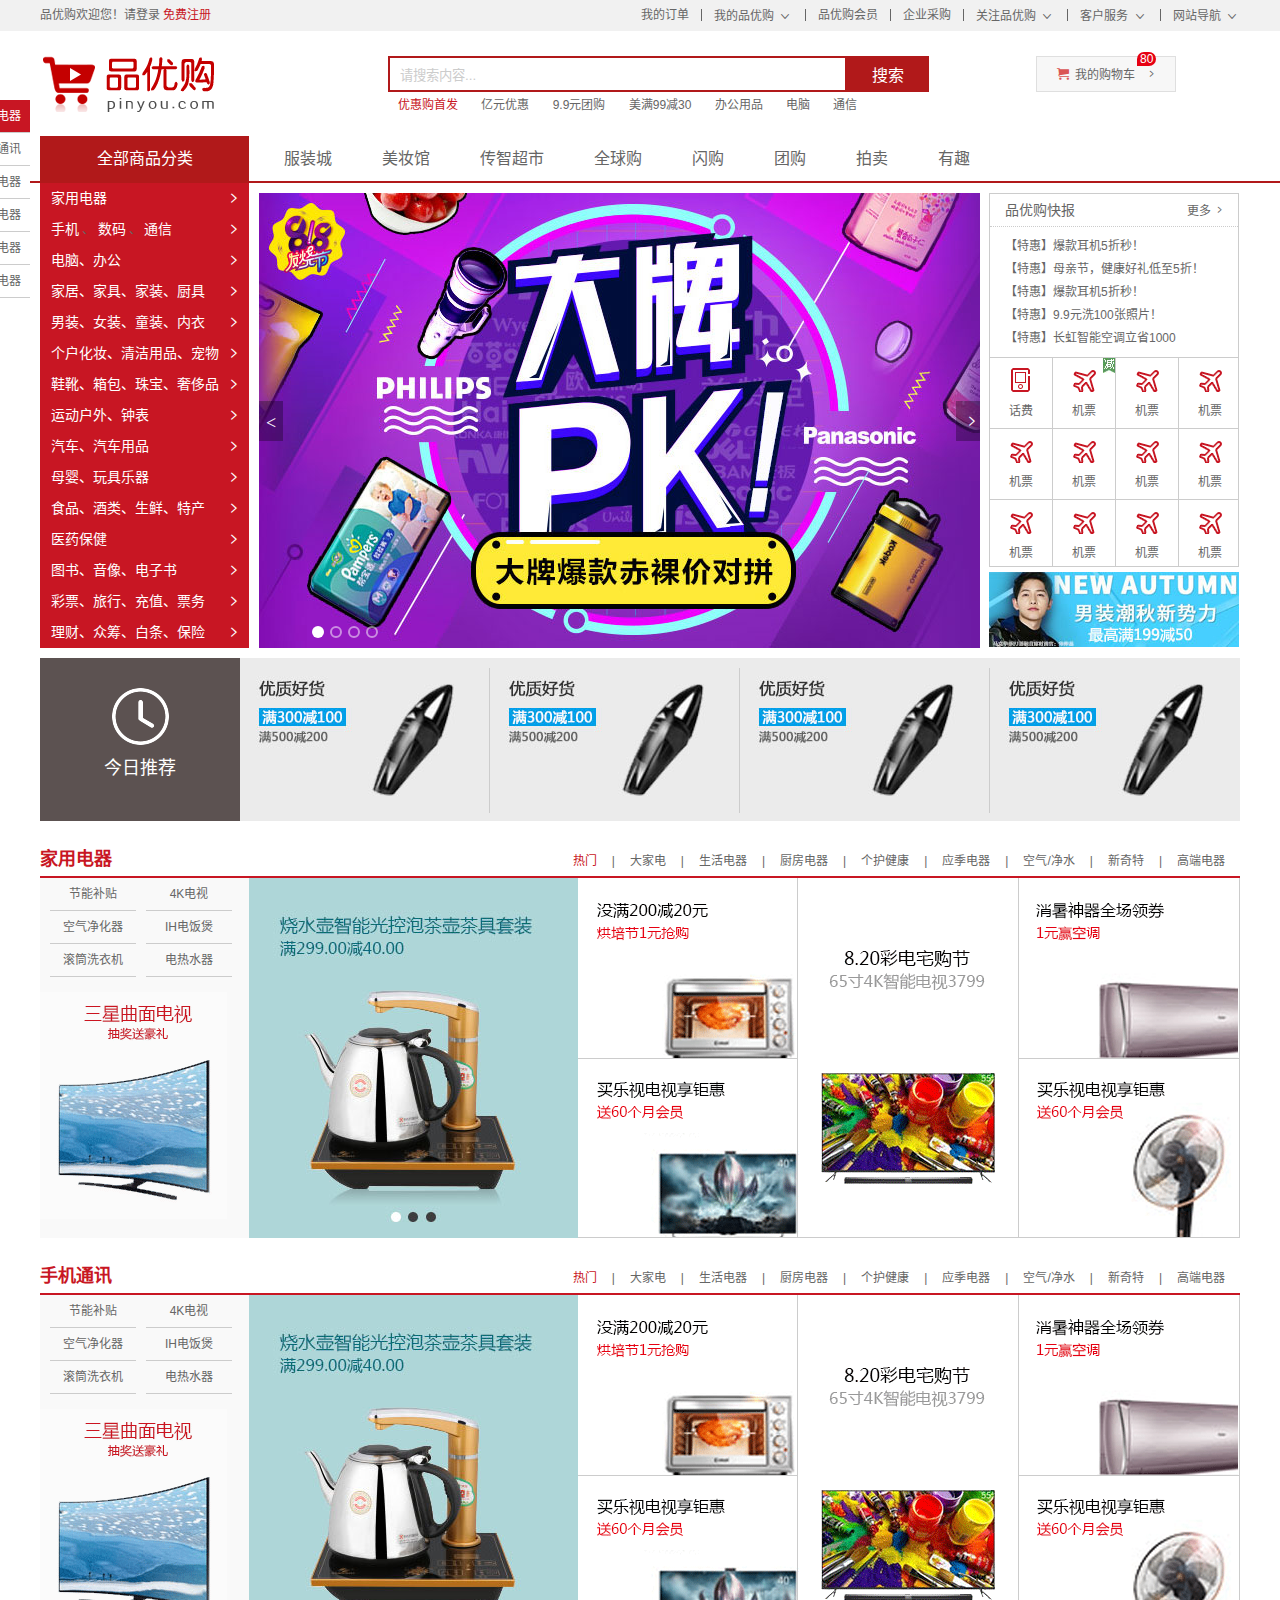
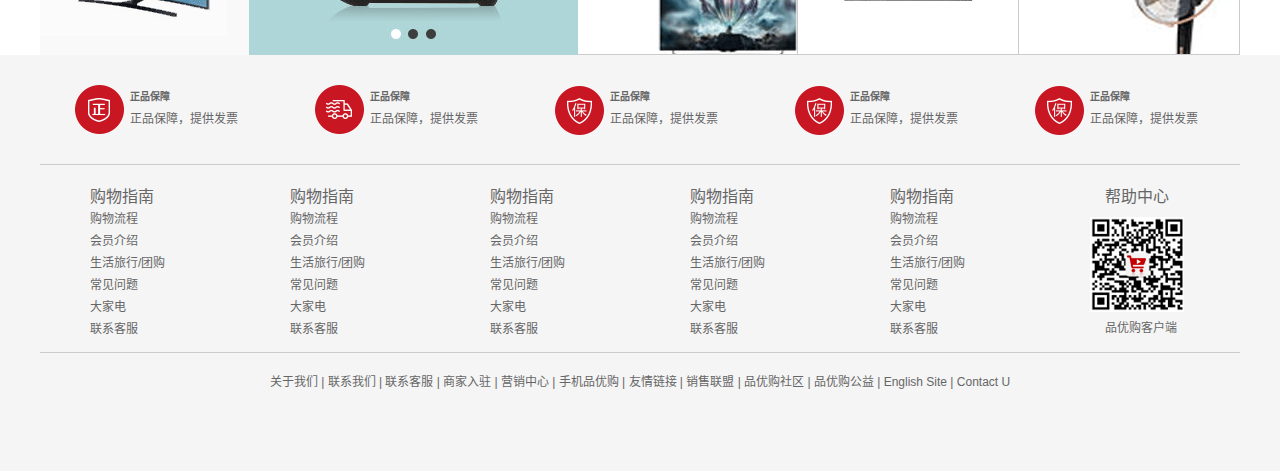
<file: index.html>
<!DOCTYPE html>
<html lang="zh-CN">

<head>
    <meta charset="UTF-8">
    <title>品优购-综合网购首选-正品低价、品质保障、配送及时、轻松购物！</title>
    <meta name="description" content="品优购JD.COM-专业的综合网上购物商城,销售家电、数码通讯、电脑、家居百货、服装服饰、母婴、图书、食品等数万个品牌优质商品.便捷、诚信的服务，为您提供愉悦的网上购物体验!" />
    <meta name="Keywords" content="网上购物,网上商城,手机,笔记本,电脑,MP3,CD,VCD,DV,相机,数码,配件,手表,存储卡,品优购" />
    <!-- 引入facicon.ico网页图标 -->
    <link rel="shortcut icon" href="favicon.ico" type="image/x-icon" />
    <!-- 引入css 初始化的css 文件 -->
    <link rel="stylesheet" href="css/base.css">
    <!-- 引入公共样式的css 文件 -->
    <link rel="stylesheet" href="css/common.css">
    <!-- 引入 首页的css文件 -->
    <link rel="stylesheet" href="css/index.css">
    <!-- 这个animate.js 必须写到 index.js的上面引入 -->
    <script src="js/animate.js"></script>
    <!-- 引入我们首页的js文件 -->
    <script src="js/index.js"></script>
</head>

<body>
    <!-- 顶部快捷导航start -->
    <div class="shortcut">
        <div class="w">
            <div class="fl">
                <ul>
                    <li>品优购欢迎您！ </li>
                    <li>
                        <a href="#">请登录</a>
                        <a href="#" class="style-red">免费注册</a>
                    </li>
                </ul>
            </div>
            <div class="fr">
                <ul>
                    <li><a href="#">我的订单</a></li>
                    <li class="spacer"></li>
                    <li>
                        <a href="#">我的品优购</a>
                        <i class="icomoon"></i>
                    </li>
                    <li class="spacer"></li>
                    <li><a href="#">品优购会员</a></li>
                    <li class="spacer"></li>
                    <li><a href="#">企业采购</a></li>
                    <li class="spacer"></li>
                    <li><a href="#">关注品优购</a> <i class="icomoon"></i></li>
                    <li class="spacer"></li>
                    <li><a href="#">客户服务</a> <i class="icomoon"></i></li>
                    <li class="spacer"></li>
                    <li><a href="#">网站导航</a> <i class="icomoon"></i></li>
                </ul>
            </div>
        </div>
    </div>
    <!-- 顶部快捷导航end  -->
    <!-- header制作 -->
    <div class="header w">
        <!-- logo -->
        <div class="logo">
            <h1>
                <a href="index.html" title="品优购">品优购</a>
            </h1>
        </div>
        <!-- search -->
        <div class="search">
            <input type="text" class="text" value="请搜索内容...">
            <button class="btn">搜索</button>
        </div>
        <!-- hotwrods -->
        <div class="hotwrods">
            <a href="#" class="style-red">优惠购首发</a>
            <a href="#">亿元优惠</a>
            <a href="#">9.9元团购</a>
            <a href="#">美满99减30</a>
            <a href="#">办公用品</a>
            <a href="#">电脑</a>
            <a href="#">通信</a>
        </div>
        <div class="shopcar">
            <i class="car"> </i>我的购物车 <i class="arrow">  </i>
            <i class="count">80</i>
        </div>
    </div>
    <!-- header 结束 -->
    <!-- nav start -->
    <div class="nav">
        <div class="w">
            <div class="dropdown fl">
                <div class="dt"> 全部商品分类 </div>
                <div class="dd">
                    <ul>
                        <li class="menu_item"><a href="#">家用电器</a> <i>  </i> </li>
                        <li class="menu_item">
                            <a href="list.html">手机</a> 、
                            <a href="#">数码</a> 、
                            <a href="#">通信</a>
                            <i>  </i>
                        </li>
                        <li class="menu_item"><a href="#">电脑、办公</a> <i>  </i> </li>
                        <li class="menu_item"><a href="#">家居、家具、家装、厨具</a> <i>  </i> </li>
                        <li class="menu_item"><a href="#">男装、女装、童装、内衣</a> <i>  </i> </li>
                        <li class="menu_item"><a href="#">个户化妆、清洁用品、宠物</a> <i>  </i> </li>
                        <li class="menu_item"><a href="#">鞋靴、箱包、珠宝、奢侈品</a> <i>  </i> </li>
                        <li class="menu_item"><a href="#">运动户外、钟表</a> <i>  </i> </li>
                        <li class="menu_item"><a href="#">汽车、汽车用品</a> <i>  </i> </li>
                        <li class="menu_item"><a href="#">母婴、玩具乐器</a> <i>  </i> </li>
                        <li class="menu_item"><a href="#">食品、酒类、生鲜、特产</a> <i>  </i> </li>
                        <li class="menu_item"><a href="#">医药保健</a> <i>  </i> </li>
                        <li class="menu_item"><a href="#">图书、音像、电子书</a> <i> </i> </li>
                        <li class="menu_item"><a href="#">彩票、旅行、充值、票务</a> <i> </i> </li>
                        <li class="menu_item"><a href="#">理财、众筹、白条、保险</a> <i>  </i> </li>
                    </ul>
                </div>
            </div>
            <!-- 右侧导航 -->
            <div class="navitems fl">
                <ul>
                    <li><a href="#">服装城</a></li>
                    <li><a href="#">美妆馆</a></li>
                    <li><a href="#">传智超市</a></li>
                    <li><a href="#">全球购</a></li>
                    <li><a href="#">闪购</a></li>
                    <li><a href="#">团购</a></li>
                    <li><a href="#">拍卖</a></li>
                    <li><a href="#">有趣</a></li>
                </ul>
            </div>
        </div>
    </div>
    <!-- nav end  -->
    <!-- main 模块 -->
    <div class="w">
        <div class="main">
            <div class="focus fl">
                <!-- 左侧按钮 -->
                <a href="javascript:;" class="arrow-l">
                    &lt;
                 </a>
                <!-- 右侧按钮 -->
                <a href="javascript:;" class="arrow-r">  </a>
                <!-- 核心的滚动区域 -->
                <ul>
                    <li>
                        <a href="#"><img src="upload/focus.jpg" alt=""></a>
                    </li>
                    <li>
                        <a href="#"><img src="upload/focus1.jpg" alt=""></a>
                    </li>
                    <li>
                        <a href="#"><img src="upload/focus2.jpg" alt=""></a>
                    </li>
                    <li>
                        <a href="#"><img src="upload/focus3.jpg" alt=""></a>
                    </li>
                </ul>
                <!-- 小圆圈 -->
                <ol class="circle">

                </ol>
            </div>
            <div class="newsflash fr">
                <div class="news">
                    <div class="news-hd">
                        品优购快报
                        <a href="#">更多</a>
                    </div>
                    <div class="news-bd">
                        <ul>
                            <li><a href="#">【特惠】爆款耳机5折秒！</a></li>
                            <li><a href="#">【特惠】母亲节，健康好礼低至5折！</a></li>
                            <li><a href="#">【特惠】爆款耳机5折秒！</a></li>
                            <li><a href="#">【特惠】9.9元洗100张照片！</a></li>
                            <li><a href="#">【特惠】长虹智能空调立省1000</a></li>
                        </ul>
                    </div>
                </div>
                <div class="lifeservice">
                    <ul>
                        <li>
                            <a href="#">
                                <i class="service_ico service_ico_huafei"></i>
                                <p>话费</p>
                            </a>
                        </li>
                        <li>
                            <a href="#">
                                <i class="service_ico service_ico_feiji"></i>
                                <p>机票</p>
                            </a>
                            <span class="hot"></span>
                        </li>
                        <li>
                            <a href="#">
                                <i class="service_ico service_ico_feiji"></i>
                                <p>机票</p>
                            </a>
                        </li>
                        <li>
                            <a href="#">
                                <i class="service_ico service_ico_feiji"></i>
                                <p>机票</p>
                            </a>
                        </li>
                        <li>
                            <a href="#">
                                <i class="service_ico service_ico_feiji"></i>
                                <p>机票</p>
                            </a>
                        </li>
                        <li>
                            <a href="#">
                                <i class="service_ico service_ico_feiji"></i>
                                <p>机票</p>
                            </a>
                        </li>
                        <li>
                            <a href="#">
                                <i class="service_ico service_ico_feiji"></i>
                                <p>机票</p>
                            </a>
                        </li>
                        <li>
                            <a href="#">
                                <i class="service_ico service_ico_feiji"></i>
                                <p>机票</p>
                            </a>
                        </li>
                        <li>
                            <a href="#">
                                <i class="service_ico service_ico_feiji"></i>
                                <p>机票</p>
                            </a>
                        </li>
                        <li>
                            <a href="#">
                                <i class="service_ico service_ico_feiji"></i>
                                <p>机票</p>
                            </a>
                        </li>
                        <li>
                            <a href="#">
                                <i class="service_ico service_ico_feiji"></i>
                                <p>机票</p>
                            </a>
                        </li>
                        <li>
                            <a href="#">
                                <i class="service_ico service_ico_feiji"></i>
                                <p>机票</p>
                            </a>
                        </li>
                    </ul>
                </div>
                <div class="bargain">
                    <img src="upload/bargain.jpg" alt="">
                </div>
            </div>
        </div>
    </div>

    <!-- 推荐服务模块 start -->
    <div class="recommend w">
        <div class="recom-hd fl">
            <img src="img/clock.png" alt="">
            <h3>今日推荐</h3>
        </div>
        <div class="recom-bd fl">
            <ul>
                <li>
                    <a href="#">
                        <img src="upload/pic.jpg" alt="">
                    </a>
                </li>
                <li>
                    <a href="#">
                        <img src="upload/pic.jpg" alt="">
                    </a>
                </li>
                <li>
                    <a href="#">
                        <img src="upload/pic.jpg" alt="">
                    </a>
                </li>
                <li class="last">
                    <a href="#">
                        <img src="upload/pic.jpg" alt="">
                    </a>
                </li>

            </ul>
        </div>
    </div>
    <!-- 推荐服务模块 end -->

    <!-- 楼层区 start -->
    <div class="floor">
        <div class="jiadian w">
            <div class="box-hd">
                <h3>家用电器</h3>
                <div class="tab-list">
                    <ul>
                        <li><a href="#" class="style-red">热门</a>|</li>
                        <li><a href="#">大家电</a>|</li>
                        <li><a href="#">生活电器</a>|</li>
                        <li><a href="#">厨房电器</a>|</li>
                        <li><a href="#">个护健康</a>|</li>
                        <li><a href="#">应季电器</a>|</li>
                        <li><a href="#">空气/净水</a>|</li>
                        <li><a href="#">新奇特</a>|</li>
                        <li><a href="#">高端电器</a></li>
                    </ul>
                </div>
            </div>
            <div class="box-bd">
                <ul class="tab-con">
                    <li class="w209">
                        <ul class="tab-con-list">
                            <li>
                                <a href="#">节能补贴</a>
                            </li>
                            <li>
                                <a href="#">4K电视</a>
                            </li>
                            <li>
                                <a href="#">空气净化器</a>
                            </li>
                            <li>
                                <a href="#">IH电饭煲</a>
                            </li>
                            <li>
                                <a href="#">滚筒洗衣机</a>
                            </li>
                            <li>
                                <a href="#">电热水器</a>
                            </li>
                        </ul>
                        <img src="upload/floor-1-1.png" alt="">
                    </li>
                    <li class="w329">
                        <img src="upload/pic1.jpg" alt="">
                    </li>
                    <li class="w219">
                        <div class="tab-con-item">
                            <a href="#">
                                <img src="upload/floor-1-2.png" alt="">
                            </a>
                        </div>
                        <div class="tab-con-item">
                            <a href="#">
                                <img src="upload/floor-1-3.png" alt="">
                            </a>
                        </div>
                    </li>
                    <li class="w220">
                        <div class="tab-con-item">
                            <a href="#">
                                <img src="upload/floor-1-4.png" alt="">
                            </a>
                        </div>
                    </li>
                    <li class="w220">
                        <div class="tab-con-item">
                            <a href="#">
                                <img src="upload/floor-1-5.png" alt="">
                            </a>
                        </div>
                        <div class="tab-con-item">
                            <a href="#">
                                <img src="upload/floor-1-6.png" alt="">
                            </a>
                        </div>
                    </li>
                </ul>
                <!-- <ul class="tab-con">
					<li>1</li>
					<li>2</li>
					<li>3</li>
					<li>4</li>
					<li>5</li>
				</ul> -->
            </div>
        </div>
        <div class="shouji w">
            <div class="box-hd">
                <h3>手机通讯</h3>
                <div class="tab-list">
                    <ul>
                        <li><a href="#" class="style-red">热门</a>|</li>
                        <li><a href="#">大家电</a>|</li>
                        <li><a href="#">生活电器</a>|</li>
                        <li><a href="#">厨房电器</a>|</li>
                        <li><a href="#">个护健康</a>|</li>
                        <li><a href="#">应季电器</a>|</li>
                        <li><a href="#">空气/净水</a>|</li>
                        <li><a href="#">新奇特</a>|</li>
                        <li><a href="#">高端电器</a></li>
                    </ul>
                </div>
            </div>
            <div class="box-bd">
                <ul class="tab-con">
                    <li class="w209">
                        <ul class="tab-con-list">
                            <li>
                                <a href="#">节能补贴</a>
                            </li>
                            <li>
                                <a href="#">4K电视</a>
                            </li>
                            <li>
                                <a href="#">空气净化器</a>
                            </li>
                            <li>
                                <a href="#">IH电饭煲</a>
                            </li>
                            <li>
                                <a href="#">滚筒洗衣机</a>
                            </li>
                            <li>
                                <a href="#">电热水器</a>
                            </li>
                        </ul>
                        <img src="upload/floor-1-1.png" alt="">
                    </li>
                    <li class="w329">
                        <img src="upload/pic1.jpg" alt="">
                    </li>
                    <li class="w219">
                        <div class="tab-con-item">
                            <a href="#">
                                <img src="upload/floor-1-2.png" alt="">
                            </a>
                        </div>
                        <div class="tab-con-item">
                            <a href="#">
                                <img src="upload/floor-1-3.png" alt="">
                            </a>
                        </div>
                    </li>
                    <li class="w220">
                        <div class="tab-con-item">
                            <a href="#">
                                <img src="upload/floor-1-4.png" alt="">
                            </a>
                        </div>
                    </li>
                    <li class="w220">
                        <div class="tab-con-item">
                            <a href="#">
                                <img src="upload/floor-1-5.png" alt="">
                            </a>
                        </div>
                        <div class="tab-con-item">
                            <a href="#">
                                <img src="upload/floor-1-6.png" alt="">
                            </a>
                        </div>
                    </li>
                </ul>
                <!-- <ul class="tab-con">
					<li>1</li>
					<li>2</li>
					<li>3</li>
					<li>4</li>
					<li>5</li>
				</ul> -->
            </div>
        </div>
    </div>
    <!-- 楼层区 end -->
    <!-- 固定电梯导航 -->
    <div class="fixedtool">
        <ul>
            <li class="current">家用电器</li>
            <li>手机通讯</li>
            <li>家用电器</li>
            <li>家用电器</li>
            <li>家用电器</li>
            <li>家用电器</li>
        </ul>
    </div>
    <!-- footer start -->
    <div class="footer">
        <div class="w">
            <!-- mod_service -->
            <div class="mod_service">
                <ul>
                    <li>
                        <i class="mod-service-icon mod_service_zheng"></i>
                        <div class="mod_service_tit">
                            <h5>正品保障</h5>
                            <p>正品保障，提供发票</p>
                        </div>
                    </li>
                    <li>
                        <i class="mod-service-icon mod_service_kuai"></i>
                        <div class="mod_service_tit">
                            <h5>正品保障</h5>
                            <p>正品保障，提供发票</p>
                        </div>
                    </li>
                    <li>
                        <i class="mod-service-icon mod_service_bao"></i>
                        <div class="mod_service_tit">
                            <h5>正品保障</h5>
                            <p>正品保障，提供发票</p>
                        </div>
                    </li>
                    <li>
                        <i class="mod-service-icon mod_service_bao"></i>
                        <div class="mod_service_tit">
                            <h5>正品保障</h5>
                            <p>正品保障，提供发票</p>
                        </div>
                    </li>
                    <li>
                        <i class="mod-service-icon mod_service_bao"></i>
                        <div class="mod_service_tit">
                            <h5>正品保障</h5>
                            <p>正品保障，提供发票</p>
                        </div>
                    </li>
                </ul>
            </div>
            <!-- mod_help -->
            <div class="mod_help">
                <dl class="mod_help_item">
                    <dt>购物指南</dt>
                    <dd> <a href="#">购物流程 </a></dd>
                    <dd> <a href="#">会员介绍 </a></dd>
                    <dd> <a href="#">生活旅行/团购 </a></dd>
                    <dd> <a href="#">常见问题 </a></dd>
                    <dd> <a href="#">大家电 </a></dd>
                    <dd> <a href="#">联系客服 </a></dd>
                </dl>
                <dl class="mod_help_item">
                    <dt>购物指南</dt>
                    <dd> <a href="#">购物流程 </a></dd>
                    <dd> <a href="#">会员介绍 </a></dd>
                    <dd> <a href="#">生活旅行/团购 </a></dd>
                    <dd> <a href="#">常见问题 </a></dd>
                    <dd> <a href="#">大家电 </a></dd>
                    <dd> <a href="#">联系客服 </a></dd>
                </dl>
                <dl class="mod_help_item">
                    <dt>购物指南</dt>
                    <dd> <a href="#">购物流程 </a></dd>
                    <dd> <a href="#">会员介绍 </a></dd>
                    <dd> <a href="#">生活旅行/团购 </a></dd>
                    <dd> <a href="#">常见问题 </a></dd>
                    <dd> <a href="#">大家电 </a></dd>
                    <dd> <a href="#">联系客服 </a></dd>
                </dl>
                <dl class="mod_help_item">
                    <dt>购物指南</dt>
                    <dd> <a href="#">购物流程 </a></dd>
                    <dd> <a href="#">会员介绍 </a></dd>
                    <dd> <a href="#">生活旅行/团购 </a></dd>
                    <dd> <a href="#">常见问题 </a></dd>
                    <dd> <a href="#">大家电 </a></dd>
                    <dd> <a href="#">联系客服 </a></dd>
                </dl>
                <dl class="mod_help_item">
                    <dt>购物指南</dt>
                    <dd> <a href="#">购物流程 </a></dd>
                    <dd> <a href="#">会员介绍 </a></dd>
                    <dd> <a href="#">生活旅行/团购 </a></dd>
                    <dd> <a href="#">常见问题 </a></dd>
                    <dd> <a href="#">大家电 </a></dd>
                    <dd> <a href="#">联系客服 </a></dd>
                </dl>
                <dl class="mod_help_item mod_help_app">
                    <dt>帮助中心</dt>
                    <dd>
                        <img src="upload/erweima.png" alt="">
                        <p>品优购客户端</p>
                    </dd>
                </dl>
            </div>

            <!-- mod_copyright  -->
            <div class="mod_copyright">
                <p class="mod_copyright_links">
                    关于我们 | 联系我们 | 联系客服 | 商家入驻 | 营销中心 | 手机品优购 | 友情链接 | 销售联盟 | 品优购社区 | 品优购公益 | English Site | Contact U
                </p>
            </div>
        </div>
    </div>
    <!-- footer end -->
</body>

</html>
</file>
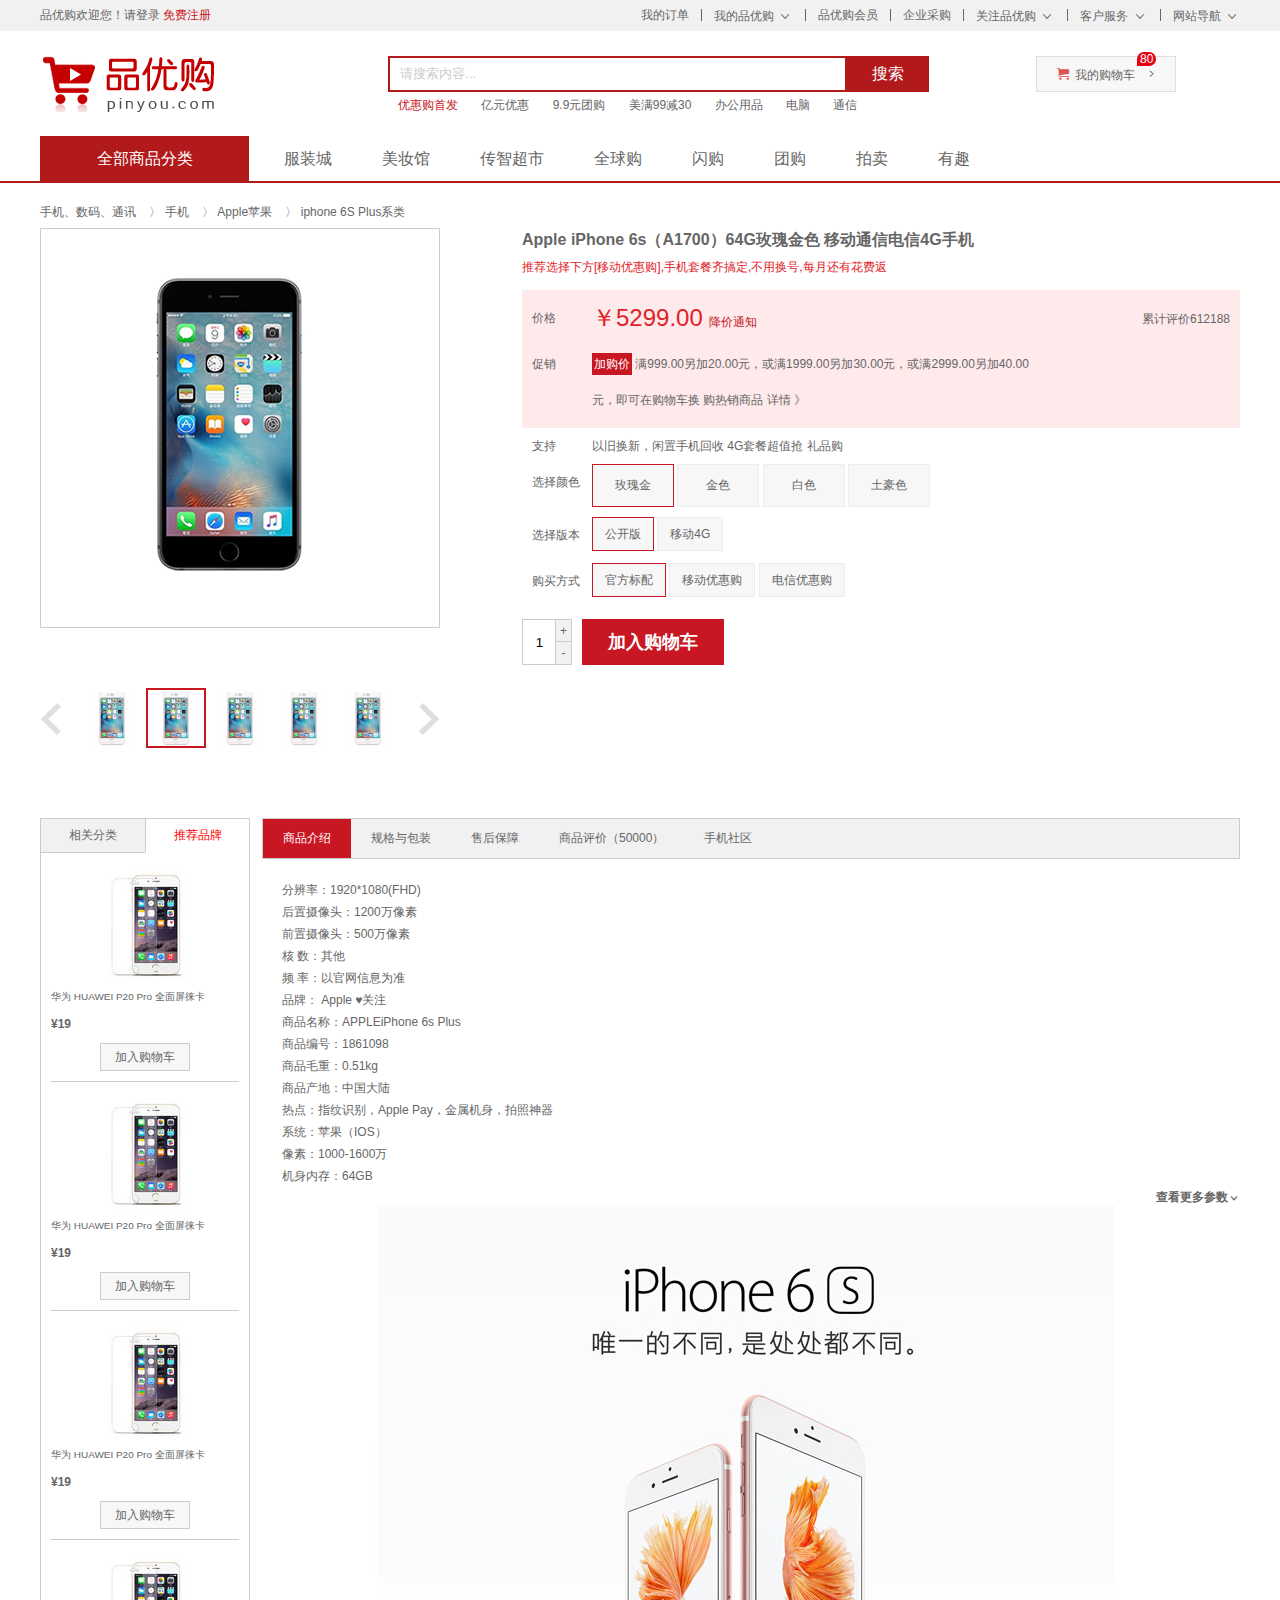
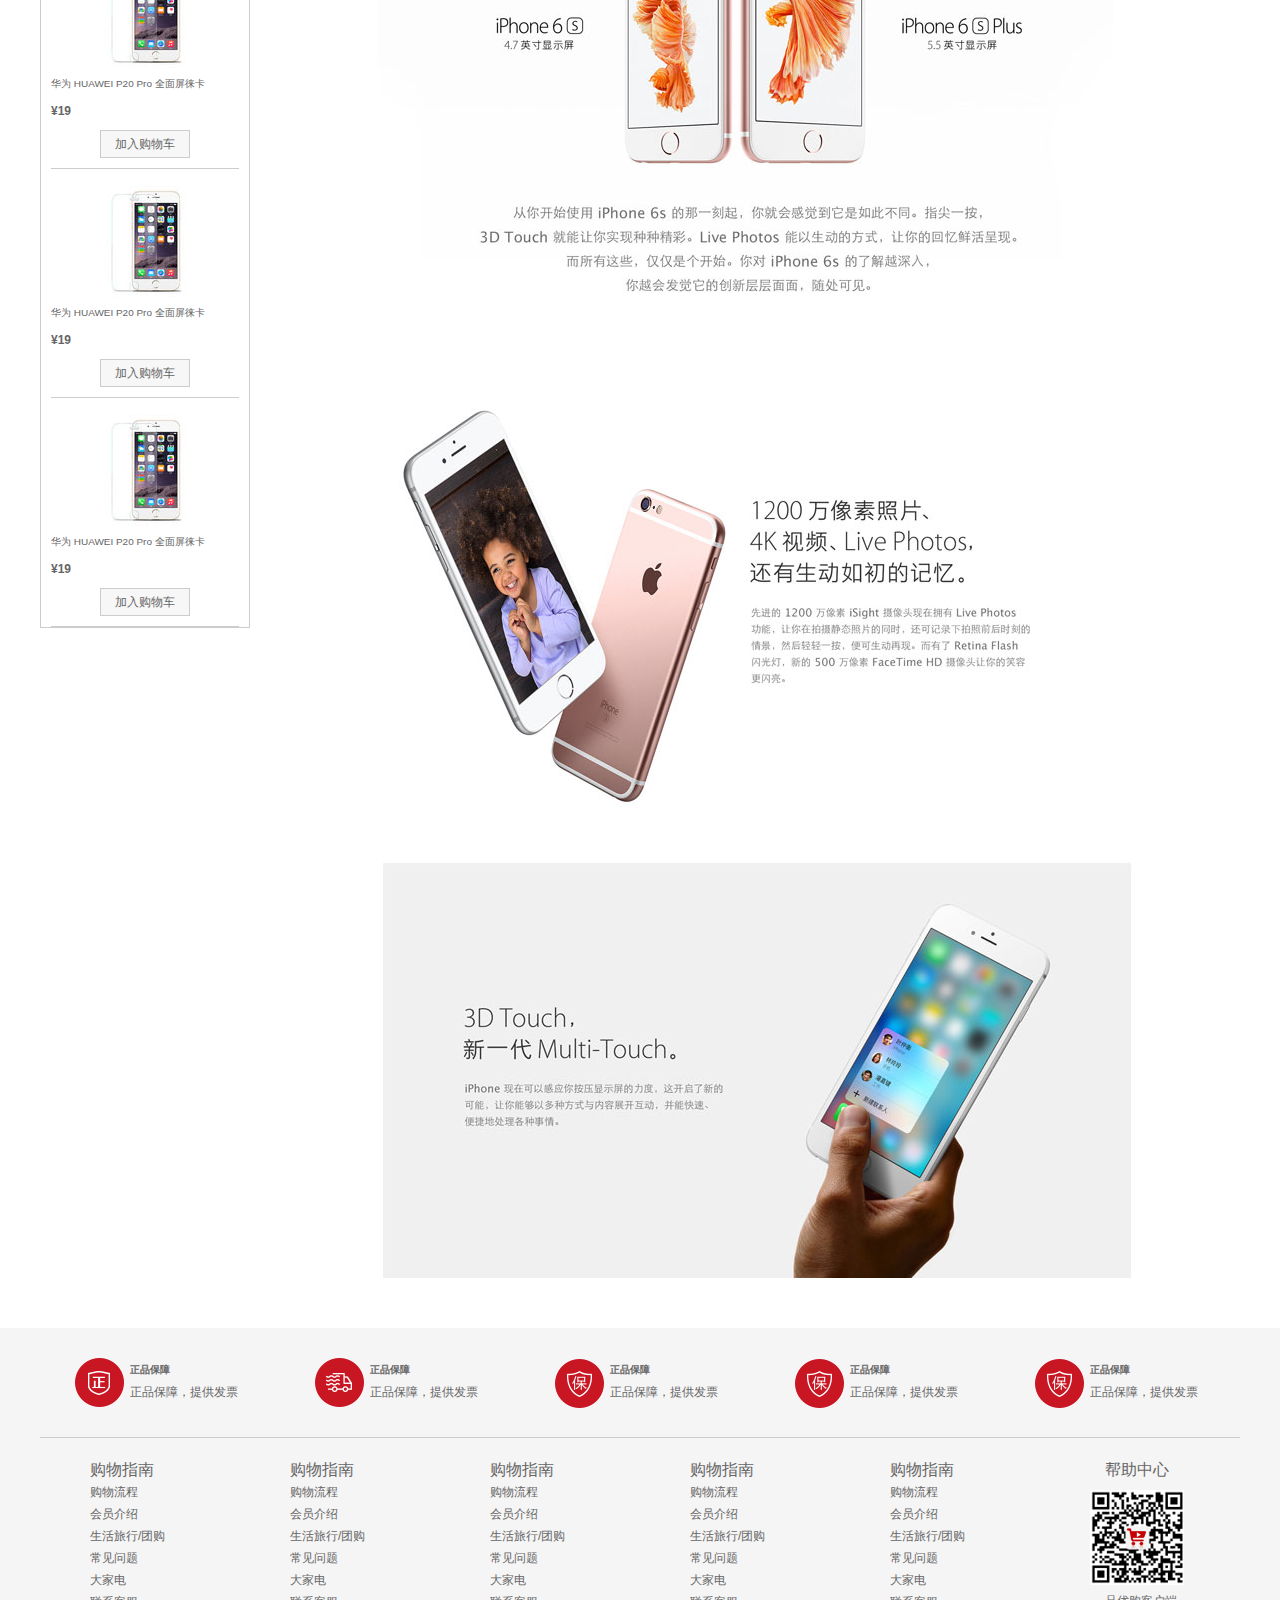
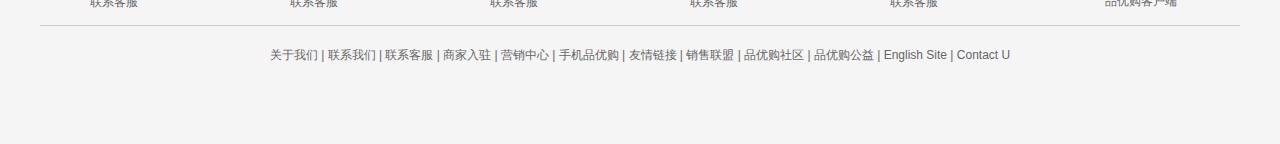
<file: detail.html>
<!DOCTYPE html>
<html lang="en">
<head>
	<meta charset="UTF-8">
	<title>手机详情页！</title>
	<meta name="description" content="品优购JD.COM-专业的综合网上购物商城,销售家电、数码通讯、电脑、家居百货、服装服饰、母婴、图书、食品等数万个品牌优质商品.便捷、诚信的服务，为您提供愉悦的网上购物体验!" />
	<meta name="Keywords" content="网上购物,网上商城,手机,笔记本,电脑,MP3,CD,VCD,DV,相机,数码,配件,手表,存储卡,品优购" />
	<!-- 引入facicon.ico网页图标 -->
	<link rel="shortcut icon" href="favicon.ico"  type="image/x-icon"/> 
	<!-- 引入css 初始化的css 文件 -->
	<link rel="stylesheet" href="css/base.css">
	<!-- 引入公共样式的css 文件 -->
	<link rel="stylesheet" href="css/common.css">
	<!-- 引入详情页面的css文件 -->
	<link rel="stylesheet" href="css/detail.css">
</head>
<body>
	<!-- 顶部快捷导航start -->
	<div class="shortcut">
		<div class="w">
			<div class="fl">
				<ul>
					<li>品优购欢迎您！ </li>
					<li> 
						<a href="#">请登录</a>
						<a href="#" class="style-red">免费注册</a>
					</li>
				</ul>
			</div>
			<div class="fr">
				<ul>
					<li><a href="#">我的订单</a></li>
					<li class="spacer"></li>
					<li>
						<a href="#">我的品优购</a>
						<i class="icomoon"></i>
					</li>
					<li class="spacer"></li>
					<li><a href="#">品优购会员</a></li>
					<li class="spacer"></li>
					<li><a href="#">企业采购</a></li>
					<li class="spacer"></li>
					<li><a href="#">关注品优购</a> <i class="icomoon"></i></li>
					<li class="spacer"></li>
					<li><a href="#">客户服务</a> <i class="icomoon"></i></li>
					<li class="spacer"></li>
					<li><a href="#">网站导航</a> <i class="icomoon"></i></li>
				</ul>
			</div>
		</div>
	</div>
	<!-- 顶部快捷导航end  -->
	<!-- header制作 -->
	<div class="header w">
		<!-- logo -->
		<div class="logo">
			<h1>
				<a href="index.html" title="品优购">品优购</a>
			</h1>
		</div>
		<!-- search -->
		<div class="search">
			<input type="text" class="text" value="请搜索内容...">
			<button class="btn">搜索</button>
		</div>
		<!-- hotwrods -->
		<div class="hotwrods">
			<a href="#" class="style-red">优惠购首发</a>
			<a href="#">亿元优惠</a>
			<a href="#">9.9元团购</a>
			<a href="#">美满99减30</a>
			<a href="#">办公用品</a>
			<a href="#">电脑</a>
			<a href="#">通信</a>                         
		</div>
		<div class="shopcar">
			<i class="car"> </i>我的购物车 <i class="arrow">  </i>  
			<i class="count">80</i>
		</div>
	</div>
	<!-- header 结束 -->
	<!-- nav start -->
	<div class="nav">
		<div class="w">
			<div class="dropdown fl">
				<div class="dt"> 全部商品分类 </div>
				<div class="dd" style="display: none;">  
					<ul>
						<li class="menu_item"><a href="#">家用电器</a>  <i>  </i>  </li>
						<li class="menu_item">
						    <a href="list.html">手机</a>   、
						    <a href="#">数码</a>   、
						    <a href="#">通信</a>   
							<i>  </i>  
						</li>
						<li class="menu_item"><a href="#">电脑、办公</a>  <i>  </i>  </li>
						<li class="menu_item"><a href="#">家居、家具、家装、厨具</a>  <i>  </i>  </li>
						<li class="menu_item"><a href="#">男装、女装、童装、内衣</a>  <i>  </i>  </li>
						<li class="menu_item"><a href="#">个户化妆、清洁用品、宠物</a>  <i>  </i>  </li>
						<li class="menu_item"><a href="#">鞋靴、箱包、珠宝、奢侈品</a>  <i>  </i>  </li>		
						<li class="menu_item"><a href="#">运动户外、钟表</a>  <i>  </i>  </li>
						<li class="menu_item"><a href="#">汽车、汽车用品</a>  <i>  </i>  </li>
						<li class="menu_item"><a href="#">母婴、玩具乐器</a>  <i>  </i>  </li>
						<li class="menu_item"><a href="#">食品、酒类、生鲜、特产</a>  <i>  </i>  </li>
						<li class="menu_item"><a href="#">医药保健</a>  <i>  </i>  </li>
						<li class="menu_item"><a href="#">图书、音像、电子书</a>  <i> </i>  </li>
						<li class="menu_item"><a href="#">彩票、旅行、充值、票务</a>  <i> </i>  </li>
						<li class="menu_item"><a href="#">理财、众筹、白条、保险</a>  <i>  </i>  </li>
					</ul>
				 </div>
			</div>
			<!-- 右侧导航 -->
			<div class="navitems fl">
				<ul>
					<li><a href="#">服装城</a></li>
					<li><a href="#">美妆馆</a></li>
					<li><a href="#">传智超市</a></li>
					<li><a href="#">全球购</a></li>
					<li><a href="#">闪购</a></li>
					<li><a href="#">团购</a></li>
					<li><a href="#">拍卖</a></li>
					<li><a href="#">有趣</a></li>
				</ul>                                                
			</div>
		</div>
	</div>
	<!-- nav end -->

	<!-- 详情页内容部分	 -->
	<div class="de_container w">
		<!-- 面包屑导航 -->
		<div class="crumb_wrap">
			<a href="#">手机、数码、通讯</a>   
			〉  <a href="#">手机   </a>
			〉  <a href="#">Apple苹果   </a>
			〉  <a href="#">iphone 6S Plus系类</a> 
		</div>
		<!-- 产品介绍模块 -->
		<div class="product_intro clearfix">
			<!-- 预览区域 -->
			<div class="preview_wrap fl">
				<div class="preview_img">
					<img src="upload/s3.png" alt="">
				</div>

				<div class="preview_list">
					<a href="#" class="arrow_prev"></a>
					<a href="#" class="arrow_next"></a>
					 <ul class="list_item">
					 	<li>
					 		<img src="upload/pre.jpg" alt="">
					 	</li>
					 	<li class="current">
					 		<img src="upload/pre.jpg" alt="">
					 	</li>
					 	<li>
					 		<img src="upload/pre.jpg" alt="">
					 	</li>
					 	<li>
					 		<img src="upload/pre.jpg" alt="">
					 	</li>
					 	<li>
					 		<img src="upload/pre.jpg" alt="">
					 	</li>
					 </ul>
				</div>
			</div>
			<!-- 产品详细信息 -->
			<div class="itemInfo_wrap fr">
				<div class="sku_name">
					Apple iPhone 6s（A1700）64G玫瑰金色 移动通信电信4G手机
				</div>
				<div class="news">
					推荐选择下方[移动优惠购],手机套餐齐搞定,不用换号,每月还有花费返
				</div>
				<div class="summary">
					<dl class="summary_price">
						<dt>价格</dt>
						<dd>
						<i class="price">￥5299.00 </i>

						<a href="#">降价通知</a>

						<div class="remark">累计评价612188</div>

						</dd>
					</dl>
					<dl class="summary_promotion">
						<dt>促销</dt>
						<dd>
							<em>加购价</em>
						满999.00另加20.00元，或满1999.00另加30.00元，或满2999.00另加40.00元，即可在购物车换
						购热销商品  详情 》

						</dd>
					</dl>
					<dl class="summary_support">
						<dt>支持</dt>
						<dd>以旧换新，闲置手机回收  4G套餐超值抢  礼品购</dd>
					</dl>
					<dl class="choose_color">
						<dt>选择颜色</dt>
						<dd>
							<a href="javascript:;" class="current">玫瑰金</a>
							<a href="javascript:;">金色</a>
							<a href="javascript:;">白色</a>
							<a href="javascript:;">土豪色</a>
						</dd>
					</dl>
					<dl class="choose_version">
						<dt>选择版本</dt>
						<dd>
							<a href="javascript:;" class="current">公开版</a>
							<a href="javascript:;">移动4G</a>
						</dd>
					</dl>
					<dl class="choose_type">
						<dt>购买方式</dt>
						<dd>
							<a href="javascript:;" class="current">官方标配</a>
							<a href="javascript:;">移动优惠购</a>
							<a href="javascript:;">电信优惠购</a>
						</dd>
					</dl>
					<div class="choose_btns">
						<div class="choose_amount">
							<input type="text" value="1">
							<a href="javascript:;" class="add">+</a>
							<a href="javascript:;" class="reduce">-</a>
						</div>
						<a href="#" class="addcar">加入购物车</a>
					</div>
				</div>
			</div>
		</div> 


		<!-- 产品细节模块 product_detail	 -->
		<div class="product_detail clearfix">	
			<!-- aside -->
			<div class="aside fl">
				<div class="tab_list">
					<ul>
						<li class="first_tab ">相关分类</li>
						<li class="second_tab current">推荐品牌</li>
					</ul>
				</div>
				<div class="tab_con">
					
					<ul>
						<li>
							<img src="upload/aside_img.jpg" alt="">
							<h5>华为 HUAWEI P20 Pro 全面屏徕卡</h5>
							<div class="aside_price">¥19</div>
							<a href="#" class="as_addcar">加入购物车</a>
						</li>
						<li>
							<img src="upload/aside_img.jpg" alt="">
							<h5>华为 HUAWEI P20 Pro 全面屏徕卡</h5>
							<div class="aside_price">¥19</div>
							<a href="#" class="as_addcar">加入购物车</a>
						</li>
						<li>
							<img src="upload/aside_img.jpg" alt="">
							<h5>华为 HUAWEI P20 Pro 全面屏徕卡</h5>
							<div class="aside_price">¥19</div>
							<a href="#" class="as_addcar">加入购物车</a>
						</li>
						<li>
							<img src="upload/aside_img.jpg" alt="">
							<h5>华为 HUAWEI P20 Pro 全面屏徕卡</h5>
							<div class="aside_price">¥19</div>
							<a href="#" class="as_addcar">加入购物车</a>
						</li>
						<li>
							<img src="upload/aside_img.jpg" alt="">
							<h5>华为 HUAWEI P20 Pro 全面屏徕卡</h5>
							<div class="aside_price">¥19</div>
							<a href="#" class="as_addcar">加入购物车</a>
						</li>
						<li>
							<img src="upload/aside_img.jpg" alt="">
							<h5>华为 HUAWEI P20 Pro 全面屏徕卡</h5>
							<div class="aside_price">¥19</div>
							<a href="#" class="as_addcar">加入购物车</a>
						</li>
				
				
					</ul>
				</div>
			</div>
			<!-- detail -->
			<div class="detail fr">
				<div class="detail_tab_list">
					<ul>
						<li class="current">商品介绍</li>
						<li>规格与包装</li>
						<li>售后保障</li>
						<li>商品评价（50000）</li>
						<li>手机社区</li>
					</ul>
				</div>
				<div class="detail_tab_con">
					<div class="item">
						<ul class="item_info">
							<li>分辨率：1920*1080(FHD)</li>
							<li>后置摄像头：1200万像素</li>
							<li>前置摄像头：500万像素</li>
							<li>核      数：其他</li>
							<li>频      率：以官网信息为准</li>
							<li>品牌： Apple ♥关注</li>
							<li>商品名称：APPLEiPhone 6s Plus</li>
							<li>商品编号：1861098</li>
							<li>商品毛重：0.51kg</li>
							<li>商品产地：中国大陆</li>
							<li>热点：指纹识别，Apple Pay，金属机身，拍照神器</li>
							<li>系统：苹果（IOS）</li>
							<li>像素：1000-1600万</li>
							<li>机身内存：64GB</li>
						</ul>
						<p> 
							<a href="#" class="more">查看更多参数</a>
						</p>
						<img src="upload/detail_img1.jpg" alt="">
						<img src="upload/detail_img2.jpg" alt="">
						<img src="upload/detail_img3.jpg" alt="">
					</div>
					<!-- 
					<div class="item">规格与包装</div>
					<div class="item">售后保障</div> 
					-->
				</div>
			</div>
		</div>

	</div>	
	<!-- 详情页内容部分	 -->

	<!-- footer start -->
	<div class="footer">
		<div class="w">
			 <!-- mod_service -->
			 <div class="mod_service">
			 	<ul>
			 		<li>
			 			<i class="mod-service-icon mod_service_zheng"></i>
			 			<div class="mod_service_tit">
			 				<h5>正品保障</h5>
			 				<p>正品保障，提供发票</p>
			 			</div>
			 		</li>
			 		<li>
			 			<i class="mod-service-icon mod_service_kuai"></i>
			 			<div class="mod_service_tit">
			 				<h5>正品保障</h5>
			 				<p>正品保障，提供发票</p>
			 			</div>
			 		</li>
			 		<li>
			 			<i class="mod-service-icon mod_service_bao"></i>
			 			<div class="mod_service_tit">
			 				<h5>正品保障</h5>
			 				<p>正品保障，提供发票</p>
			 			</div>
			 		</li>
			 		<li>
			 			<i class="mod-service-icon mod_service_bao"></i>
			 			<div class="mod_service_tit">
			 				<h5>正品保障</h5>
			 				<p>正品保障，提供发票</p>
			 			</div>
			 		</li>
			 		<li>
			 			<i class="mod-service-icon mod_service_bao"></i>
			 			<div class="mod_service_tit">
			 				<h5>正品保障</h5>
			 				<p>正品保障，提供发票</p>
			 			</div>
			 		</li>		
			 	</ul>
			 </div>
			 <!-- mod_help -->
			 <div class="mod_help">
			 	<dl class="mod_help_item">
			 		<dt>购物指南</dt>
			 		<dd> <a href="#">购物流程 </a></dd>
			 		<dd> <a href="#">会员介绍 </a></dd>
			 		<dd> <a href="#">生活旅行/团购 </a></dd>
			 		<dd> <a href="#">常见问题 </a></dd>
			 		<dd> <a href="#">大家电 </a></dd>
			 		<dd> <a href="#">联系客服 </a></dd>
			 	</dl>
			 	<dl class="mod_help_item">
			 		<dt>购物指南</dt>
			 		<dd> <a href="#">购物流程 </a></dd>
			 		<dd> <a href="#">会员介绍 </a></dd>
			 		<dd> <a href="#">生活旅行/团购 </a></dd>
			 		<dd> <a href="#">常见问题 </a></dd>
			 		<dd> <a href="#">大家电 </a></dd>
			 		<dd> <a href="#">联系客服 </a></dd>
			 	</dl>
			 	<dl class="mod_help_item">
			 		<dt>购物指南</dt>
			 		<dd> <a href="#">购物流程 </a></dd>
			 		<dd> <a href="#">会员介绍 </a></dd>
			 		<dd> <a href="#">生活旅行/团购 </a></dd>
			 		<dd> <a href="#">常见问题 </a></dd>
			 		<dd> <a href="#">大家电 </a></dd>
			 		<dd> <a href="#">联系客服 </a></dd>
			 	</dl>
			 	<dl class="mod_help_item">
			 		<dt>购物指南</dt>
			 		<dd> <a href="#">购物流程 </a></dd>
			 		<dd> <a href="#">会员介绍 </a></dd>
			 		<dd> <a href="#">生活旅行/团购 </a></dd>
			 		<dd> <a href="#">常见问题 </a></dd>
			 		<dd> <a href="#">大家电 </a></dd>
			 		<dd> <a href="#">联系客服 </a></dd>
			 	</dl>
			 	<dl class="mod_help_item">
			 		<dt>购物指南</dt>
			 		<dd> <a href="#">购物流程 </a></dd>
			 		<dd> <a href="#">会员介绍 </a></dd>
			 		<dd> <a href="#">生活旅行/团购 </a></dd>
			 		<dd> <a href="#">常见问题 </a></dd>
			 		<dd> <a href="#">大家电 </a></dd>
			 		<dd> <a href="#">联系客服 </a></dd>
			 	</dl>
			 	<dl class="mod_help_item mod_help_app">
			 		<dt>帮助中心</dt>
			 		<dd> 
						<img src="upload/erweima.png" alt="">
						<p>品优购客户端</p>
			 		</dd>	
			 	</dl>
			 </div>

			 <!-- mod_copyright  -->
			 <div class="mod_copyright">
			 	<p class="mod_copyright_links">
			 		关于我们  |  联系我们  |  联系客服  |  商家入驻  |  营销中心  |  手机品优购  |  友情链接  |  销售联盟  |  品优购社区  |  品优购公益  |  English Site  |  Contact U
			 	</p>
			 </div>
		</div>
	</div>
	<!-- footer end -->
</body>
</html>
</file>
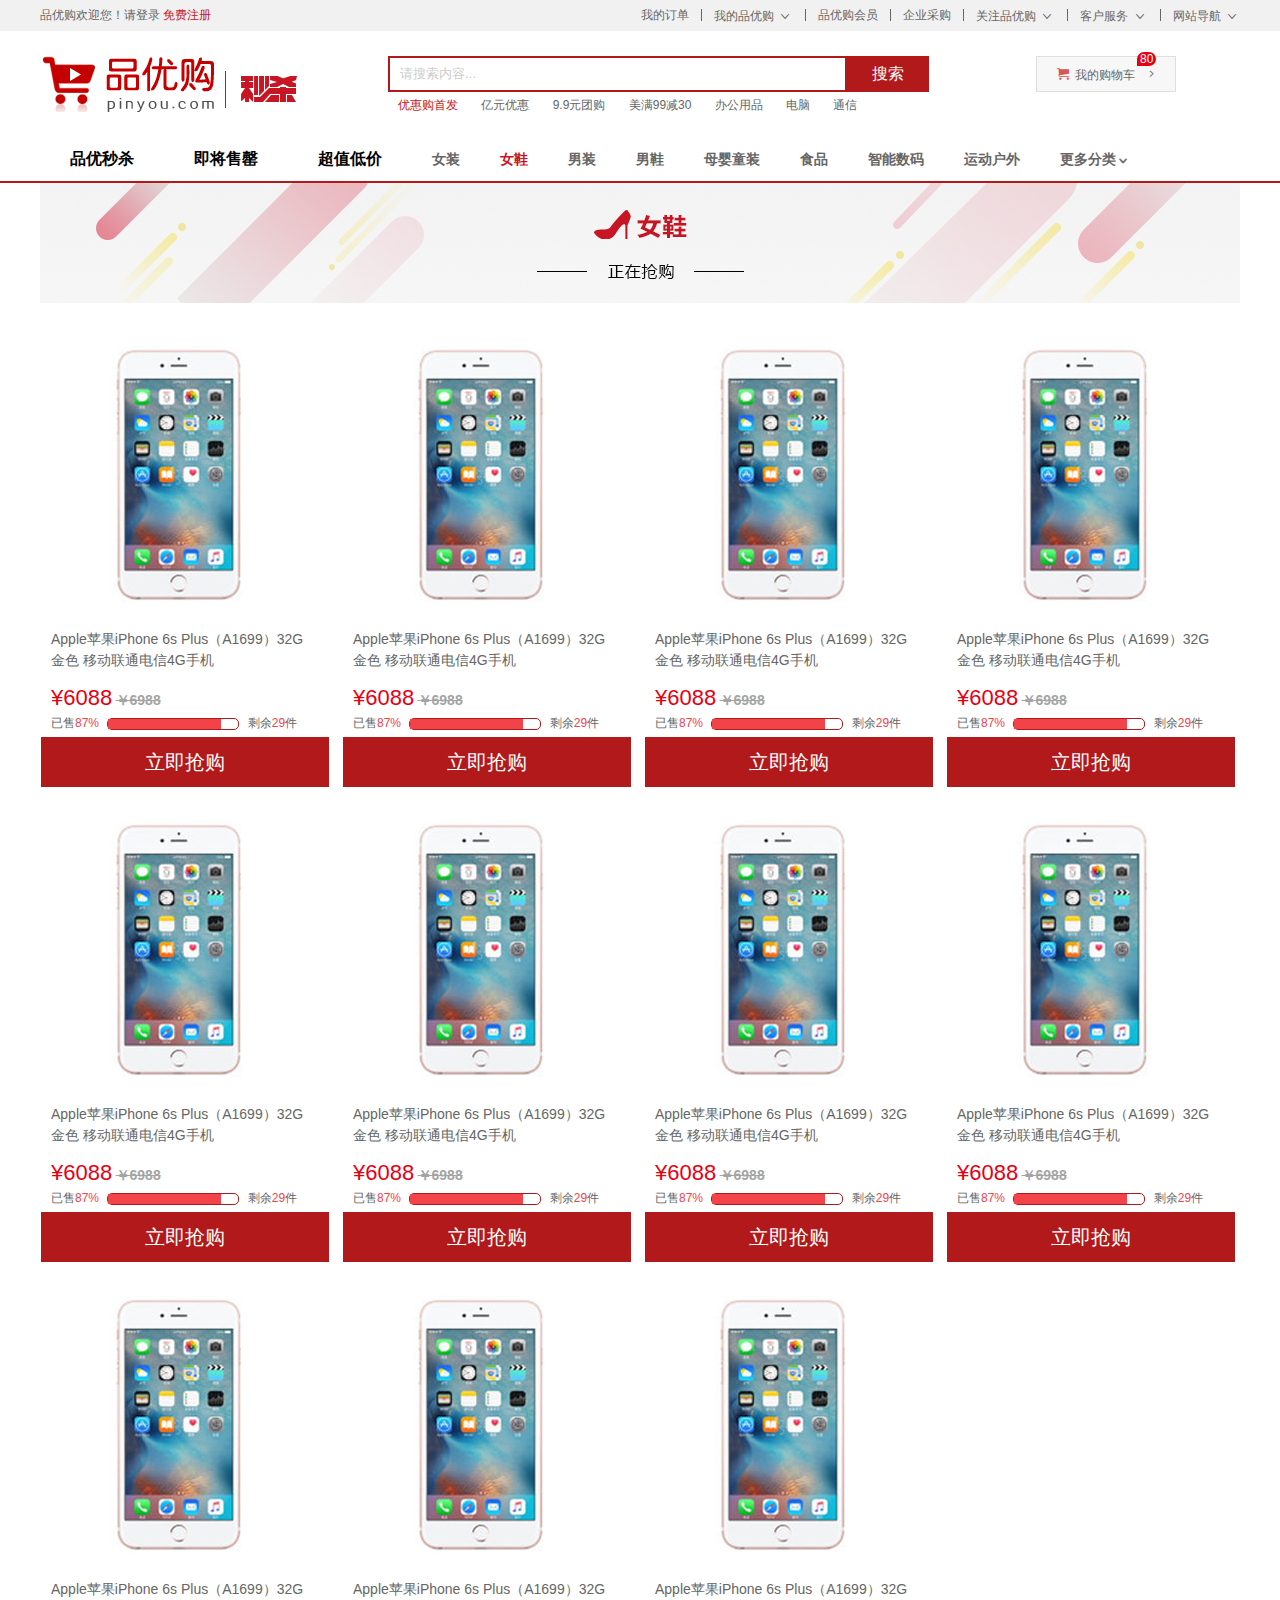
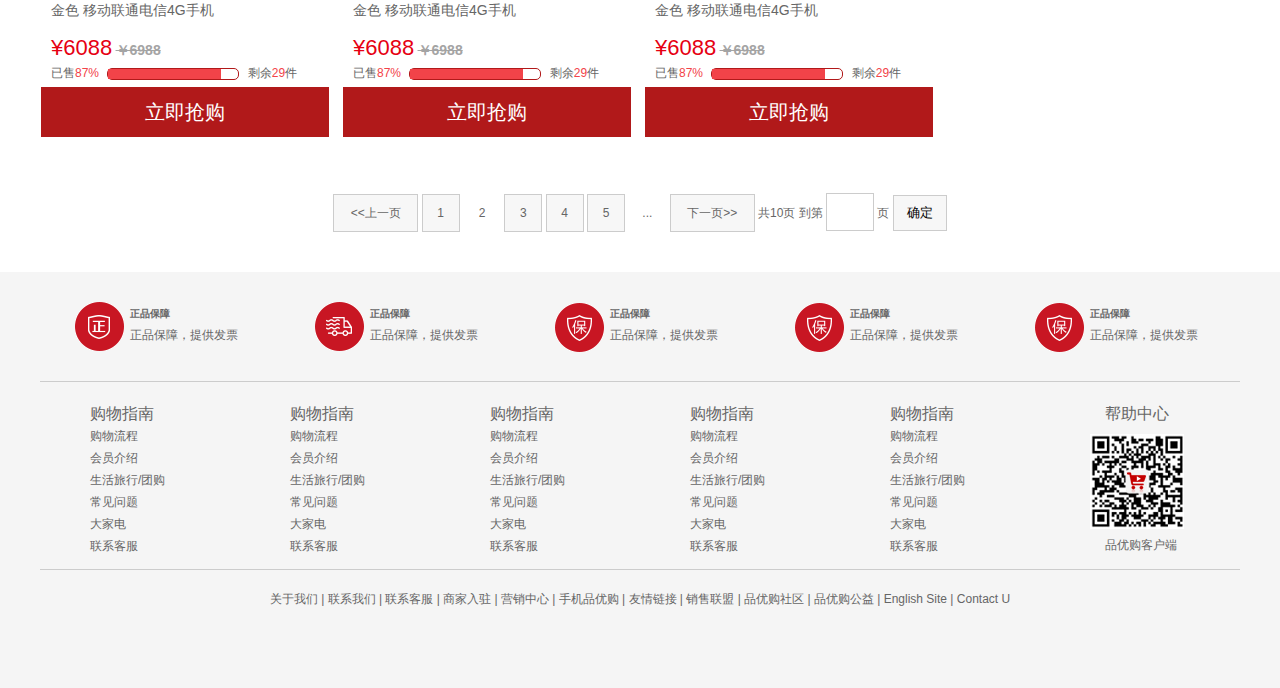
<file: list.html>
<!DOCTYPE html>
<html lang="en">
<head>
	<meta charset="UTF-8">
	<title>列表页-手机页面！</title>
	<meta name="description" content="品优购JD.COM-专业的综合网上购物商城,销售家电、数码通讯、电脑、家居百货、服装服饰、母婴、图书、食品等数万个品牌优质商品.便捷、诚信的服务，为您提供愉悦的网上购物体验!" />
	<meta name="Keywords" content="网上购物,网上商城,手机,笔记本,电脑,MP3,CD,VCD,DV,相机,数码,配件,手表,存储卡,品优购" />
	<!-- 引入facicon.ico网页图标 -->
	<link rel="shortcut icon" href="favicon.ico"  type="image/x-icon"/>    
	<!-- 引入css 初始化的css 文件 -->
	<link rel="stylesheet" href="css/base.css">
	<!-- 引入公共样式的css 文件 -->
	<link rel="stylesheet" href="css/common.css">
	<!-- 引入 列表页面的css文件 -->
	<link rel="stylesheet" href="css/list.css">
</head>
<body>
	<!-- 顶部快捷导航start -->
	<div class="shortcut">
		<div class="w">
			<div class="fl">
				<ul>
					<li>品优购欢迎您！ </li>
					<li> 
						<a href="#">请登录</a>
						<a href="#" class="style-red">免费注册</a>
					</li>
				</ul>
			</div>
			<div class="fr">
				<ul>
					<li><a href="#">我的订单</a></li>
					<li class="spacer"></li>
					<li>
						<a href="#">我的品优购</a>
						<i class="icomoon"></i>
					</li>
					<li class="spacer"></li>
					<li><a href="#">品优购会员</a></li>
					<li class="spacer"></li>
					<li><a href="#">企业采购</a></li>
					<li class="spacer"></li>
					<li><a href="#">关注品优购</a> <i class="icomoon"></i></li>
					<li class="spacer"></li>
					<li><a href="#">客户服务</a> <i class="icomoon"></i></li>
					<li class="spacer"></li>
					<li><a href="#">网站导航</a> <i class="icomoon"></i></li>
				</ul>
			</div>
		</div>
	</div>
	<!-- 顶部快捷导航end  -->
	<!-- header制作 -->
	<div class="header w">
		<!-- logo -->
		<div class="logo">
			<h1>
				<a href="index.html" title="品优购">品优购</a>
			</h1>
		</div>
		<!-- sk  -->
		<div class="sk">
			<img src="upload/sk.png" alt="">
		</div>
		<!-- search -->
		<div class="search">
			<input type="text" class="text" value="请搜索内容...">
			<button class="btn">搜索</button>
		</div>
		<!-- hotwrods -->
		<div class="hotwrods">
			<a href="#" class="style-red">优惠购首发</a>
			<a href="#">亿元优惠</a>
			<a href="#">9.9元团购</a>
			<a href="#">美满99减30</a>
			<a href="#">办公用品</a>
			<a href="#">电脑</a>
			<a href="#">通信</a>                         
		</div>
		<div class="shopcar">
			<i class="car"> </i>我的购物车 <i class="arrow">  </i>  
			<i class="count">80</i>
		</div>
	</div>
	<!-- header 结束 -->
	<!-- nav start -->
	<div class="nav">
		<div class="w">
			<div class="sk_list fl">
				<ul>
					<li><a href="#">品优秒杀</a></li>
					<li><a href="">即将售罄</a></li>
					<li><a href="">超值低价</a></li>
				</ul>
			</div>
			<div class="sk_con fl">
				<ul>
					<li><a href="#">女装</a></li>
					<li><a href="#" class="style-red">女鞋</a></li>
					<li><a href="#">男装</a></li>
					<li><a href="#">男鞋</a></li>
					<li><a href="#">母婴童装</a></li>
					<li><a href="#">食品</a></li>
					<li><a href="#">智能数码</a></li>
					<li><a href="#">运动户外</a></li>
					<li><a href="#">更多分类</a></li>
				</ul>

			</div>
		</div>
	</div>
	<!-- nav end  -->
	
    <!-- 列表页的内容区域 -->
	<div class="sk_container w">
		<div class="sk_hd">
			<img src="upload/bg_03.png" alt="">
		</div>
		<div class="sk_bd clearfix">
		  <ul>
		  	 <li class="sk_goods">
		  	 	 <a href="detail.html">
		  	 	 	<img src="upload/mobile.jpg" alt="">
		  	 	 <h5 class="sk_goods_title">Apple苹果iPhone 6s Plus（A1699）32G 金色 移动联通电信4G手机</h5>
		  	 	 </a>
		  	 	 <p class="sk_goods_price"><em>¥6088</em> <del>￥6988</del></p>
		  	 	 <div class="sk_goods_progress">
		  	 	 	已售<i>87%</i>
  					<div class="bar">
  						<div class="bar_in"></div>
  					</div>
  					剩余<em>29</em>件
		  	 	 </div>
		  	 	 <a href="#" class="sk_goods_buy">立即抢购</a>

		  	 </li>
		  	 <li class="sk_goods">
		  	 	 <img src="upload/mobile.jpg" alt="">
		  	 	 <h5 class="sk_goods_title">Apple苹果iPhone 6s Plus（A1699）32G 金色 移动联通电信4G手机</h5>
		  	 	 <p class="sk_goods_price"><em>¥6088</em> <del>￥6988</del></p>
		  	 	 <div class="sk_goods_progress">
		  	 	 	已售<i>87%</i>
  					<div class="bar">
  						<div class="bar_in"></div>
  					</div>
  					剩余<em>29</em>件
		  	 	 </div>
		  	 	 <a href="#" class="sk_goods_buy">立即抢购</a>

		  	 </li>
		  	 <li class="sk_goods">
		  	 	 <img src="upload/mobile.jpg" alt="">
		  	 	 <h5 class="sk_goods_title">Apple苹果iPhone 6s Plus（A1699）32G 金色 移动联通电信4G手机</h5>
		  	 	 <p class="sk_goods_price"><em>¥6088</em> <del>￥6988</del></p>
		  	 	 <div class="sk_goods_progress">
		  	 	 	已售<i>87%</i>
  					<div class="bar">
  						<div class="bar_in"></div>
  					</div>
  					剩余<em>29</em>件
		  	 	 </div>
		  	 	 <a href="#" class="sk_goods_buy">立即抢购</a>

		  	 </li>
		  	 <li class="sk_goods">
		  	 	 <img src="upload/mobile.jpg" alt="">
		  	 	 <h5 class="sk_goods_title">Apple苹果iPhone 6s Plus（A1699）32G 金色 移动联通电信4G手机</h5>
		  	 	 <p class="sk_goods_price"><em>¥6088</em> <del>￥6988</del></p>
		  	 	 <div class="sk_goods_progress">
		  	 	 	已售<i>87%</i>
  					<div class="bar">
  						<div class="bar_in"></div>
  					</div>
  					剩余<em>29</em>件
		  	 	 </div>
		  	 	 <a href="#" class="sk_goods_buy">立即抢购</a>

		  	 </li>
		  	 <li class="sk_goods">
		  	 	 <img src="upload/mobile.jpg" alt="">
		  	 	 <h5 class="sk_goods_title">Apple苹果iPhone 6s Plus（A1699）32G 金色 移动联通电信4G手机</h5>
		  	 	 <p class="sk_goods_price"><em>¥6088</em> <del>￥6988</del></p>
		  	 	 <div class="sk_goods_progress">
		  	 	 	已售<i>87%</i>
  					<div class="bar">
  						<div class="bar_in"></div>
  					</div>
  					剩余<em>29</em>件
		  	 	 </div>
		  	 	 <a href="#" class="sk_goods_buy">立即抢购</a>

		  	 </li>
		  	 <li class="sk_goods">
		  	 	 <img src="upload/mobile.jpg" alt="">
		  	 	 <h5 class="sk_goods_title">Apple苹果iPhone 6s Plus（A1699）32G 金色 移动联通电信4G手机</h5>
		  	 	 <p class="sk_goods_price"><em>¥6088</em> <del>￥6988</del></p>
		  	 	 <div class="sk_goods_progress">
		  	 	 	已售<i>87%</i>
  					<div class="bar">
  						<div class="bar_in"></div>
  					</div>
  					剩余<em>29</em>件
		  	 	 </div>
		  	 	 <a href="#" class="sk_goods_buy">立即抢购</a>

		  	 </li>
		  	 <li class="sk_goods">
		  	 	 <img src="upload/mobile.jpg" alt="">
		  	 	 <h5 class="sk_goods_title">Apple苹果iPhone 6s Plus（A1699）32G 金色 移动联通电信4G手机</h5>
		  	 	 <p class="sk_goods_price"><em>¥6088</em> <del>￥6988</del></p>
		  	 	 <div class="sk_goods_progress">
		  	 	 	已售<i>87%</i>
  					<div class="bar">
  						<div class="bar_in"></div>
  					</div>
  					剩余<em>29</em>件
		  	 	 </div>
		  	 	 <a href="#" class="sk_goods_buy">立即抢购</a>

		  	 </li>
		  	 <li class="sk_goods">
		  	 	 <img src="upload/mobile.jpg" alt="">
		  	 	 <h5 class="sk_goods_title">Apple苹果iPhone 6s Plus（A1699）32G 金色 移动联通电信4G手机</h5>
		  	 	 <p class="sk_goods_price"><em>¥6088</em> <del>￥6988</del></p>
		  	 	 <div class="sk_goods_progress">
		  	 	 	已售<i>87%</i>
  					<div class="bar">
  						<div class="bar_in"></div>
  					</div>
  					剩余<em>29</em>件
		  	 	 </div>
		  	 	 <a href="#" class="sk_goods_buy">立即抢购</a>

		  	 </li>
		  	 <li class="sk_goods">
		  	 	 <img src="upload/mobile.jpg" alt="">
		  	 	 <h5 class="sk_goods_title">Apple苹果iPhone 6s Plus（A1699）32G 金色 移动联通电信4G手机</h5>
		  	 	 <p class="sk_goods_price"><em>¥6088</em> <del>￥6988</del></p>
		  	 	 <div class="sk_goods_progress">
		  	 	 	已售<i>87%</i>
  					<div class="bar">
  						<div class="bar_in"></div>
  					</div>
  					剩余<em>29</em>件
		  	 	 </div>
		  	 	 <a href="#" class="sk_goods_buy">立即抢购</a>

		  	 </li>
		  	 <li class="sk_goods">
		  	 	 <img src="upload/mobile.jpg" alt="">
		  	 	 <h5 class="sk_goods_title">Apple苹果iPhone 6s Plus（A1699）32G 金色 移动联通电信4G手机</h5>
		  	 	 <p class="sk_goods_price"><em>¥6088</em> <del>￥6988</del></p>
		  	 	 <div class="sk_goods_progress">
		  	 	 	已售<i>87%</i>
  					<div class="bar">
  						<div class="bar_in"></div>
  					</div>
  					剩余<em>29</em>件
		  	 	 </div>
		  	 	 <a href="#" class="sk_goods_buy">立即抢购</a>

		  	 </li>
		  	 <li class="sk_goods">
		  	 	 <img src="upload/mobile.jpg" alt="">
		  	 	 <h5 class="sk_goods_title">Apple苹果iPhone 6s Plus（A1699）32G 金色 移动联通电信4G手机</h5>
		  	 	 <p class="sk_goods_price"><em>¥6088</em> <del>￥6988</del></p>
		  	 	 <div class="sk_goods_progress">
		  	 	 	已售<i>87%</i>
  					<div class="bar">
  						<div class="bar_in"></div>
  					</div>
  					剩余<em>29</em>件
		  	 	 </div>
		  	 	 <a href="#" class="sk_goods_buy">立即抢购</a>

		  	 </li>
		  </ul>
		</div>
		<!-- page分页制作 -->
		<div class="page">
			<span class="page_num">
				<a href="#" class="pn_prev">&lt;&lt;上一页 </a>
				<a href="#">1</a>
				<a href="#" class="current">2</a>
				<a href="#">3</a>
				<a href="#">4</a>
				<a href="#">5</a>
				<a href="#" class="dotted">...</a>
				<a href="#" class="pn_next">下一页&gt;&gt;</a>
			</span>
			<span class="page_skip">
				共10页 到第
				<input type="text">
				页
				<button>确定</button>
			</span>
		</div>
	</div>

    <!-- 列表页的内容区域 -->



	<!-- footer start -->
	<div class="footer">
		<div class="w">
			 <!-- mod_service -->
			 <div class="mod_service">
			 	<ul>
			 		<li>
			 			<i class="mod-service-icon mod_service_zheng"></i>
			 			<div class="mod_service_tit">
			 				<h5>正品保障</h5>
			 				<p>正品保障，提供发票</p>
			 			</div>
			 		</li>
			 		<li>
			 			<i class="mod-service-icon mod_service_kuai"></i>
			 			<div class="mod_service_tit">
			 				<h5>正品保障</h5>
			 				<p>正品保障，提供发票</p>
			 			</div>
			 		</li>
			 		<li>
			 			<i class="mod-service-icon mod_service_bao"></i>
			 			<div class="mod_service_tit">
			 				<h5>正品保障</h5>
			 				<p>正品保障，提供发票</p>
			 			</div>
			 		</li>
			 		<li>
			 			<i class="mod-service-icon mod_service_bao"></i>
			 			<div class="mod_service_tit">
			 				<h5>正品保障</h5>
			 				<p>正品保障，提供发票</p>
			 			</div>
			 		</li>
			 		<li>
			 			<i class="mod-service-icon mod_service_bao"></i>
			 			<div class="mod_service_tit">
			 				<h5>正品保障</h5>
			 				<p>正品保障，提供发票</p>
			 			</div>
			 		</li>		
			 	</ul>
			 </div>
			 <!-- mod_help -->
			 <div class="mod_help">
			 	<dl class="mod_help_item">
			 		<dt>购物指南</dt>
			 		<dd> <a href="#">购物流程 </a></dd>
			 		<dd> <a href="#">会员介绍 </a></dd>
			 		<dd> <a href="#">生活旅行/团购 </a></dd>
			 		<dd> <a href="#">常见问题 </a></dd>
			 		<dd> <a href="#">大家电 </a></dd>
			 		<dd> <a href="#">联系客服 </a></dd>
			 	</dl>
			 	<dl class="mod_help_item">
			 		<dt>购物指南</dt>
			 		<dd> <a href="#">购物流程 </a></dd>
			 		<dd> <a href="#">会员介绍 </a></dd>
			 		<dd> <a href="#">生活旅行/团购 </a></dd>
			 		<dd> <a href="#">常见问题 </a></dd>
			 		<dd> <a href="#">大家电 </a></dd>
			 		<dd> <a href="#">联系客服 </a></dd>
			 	</dl>
			 	<dl class="mod_help_item">
			 		<dt>购物指南</dt>
			 		<dd> <a href="#">购物流程 </a></dd>
			 		<dd> <a href="#">会员介绍 </a></dd>
			 		<dd> <a href="#">生活旅行/团购 </a></dd>
			 		<dd> <a href="#">常见问题 </a></dd>
			 		<dd> <a href="#">大家电 </a></dd>
			 		<dd> <a href="#">联系客服 </a></dd>
			 	</dl>
			 	<dl class="mod_help_item">
			 		<dt>购物指南</dt>
			 		<dd> <a href="#">购物流程 </a></dd>
			 		<dd> <a href="#">会员介绍 </a></dd>
			 		<dd> <a href="#">生活旅行/团购 </a></dd>
			 		<dd> <a href="#">常见问题 </a></dd>
			 		<dd> <a href="#">大家电 </a></dd>
			 		<dd> <a href="#">联系客服 </a></dd>
			 	</dl>
			 	<dl class="mod_help_item">
			 		<dt>购物指南</dt>
			 		<dd> <a href="#">购物流程 </a></dd>
			 		<dd> <a href="#">会员介绍 </a></dd>
			 		<dd> <a href="#">生活旅行/团购 </a></dd>
			 		<dd> <a href="#">常见问题 </a></dd>
			 		<dd> <a href="#">大家电 </a></dd>
			 		<dd> <a href="#">联系客服 </a></dd>
			 	</dl>
			 	<dl class="mod_help_item mod_help_app">
			 		<dt>帮助中心</dt>
			 		<dd> 
						<img src="upload/erweima.png" alt="">
						<p>品优购客户端</p>
			 		</dd>	
			 	</dl>
			 </div>

			 <!-- mod_copyright  -->
			 <div class="mod_copyright">
			 	<p class="mod_copyright_links">
			 		关于我们  |  联系我们  |  联系客服  |  商家入驻  |  营销中心  |  手机品优购  |  友情链接  |  销售联盟  |  品优购社区  |  品优购公益  |  English Site  |  Contact U
			 	</p>
			 </div>
		</div>
	</div>
	<!-- footer end -->
</body>
</html>
</file>
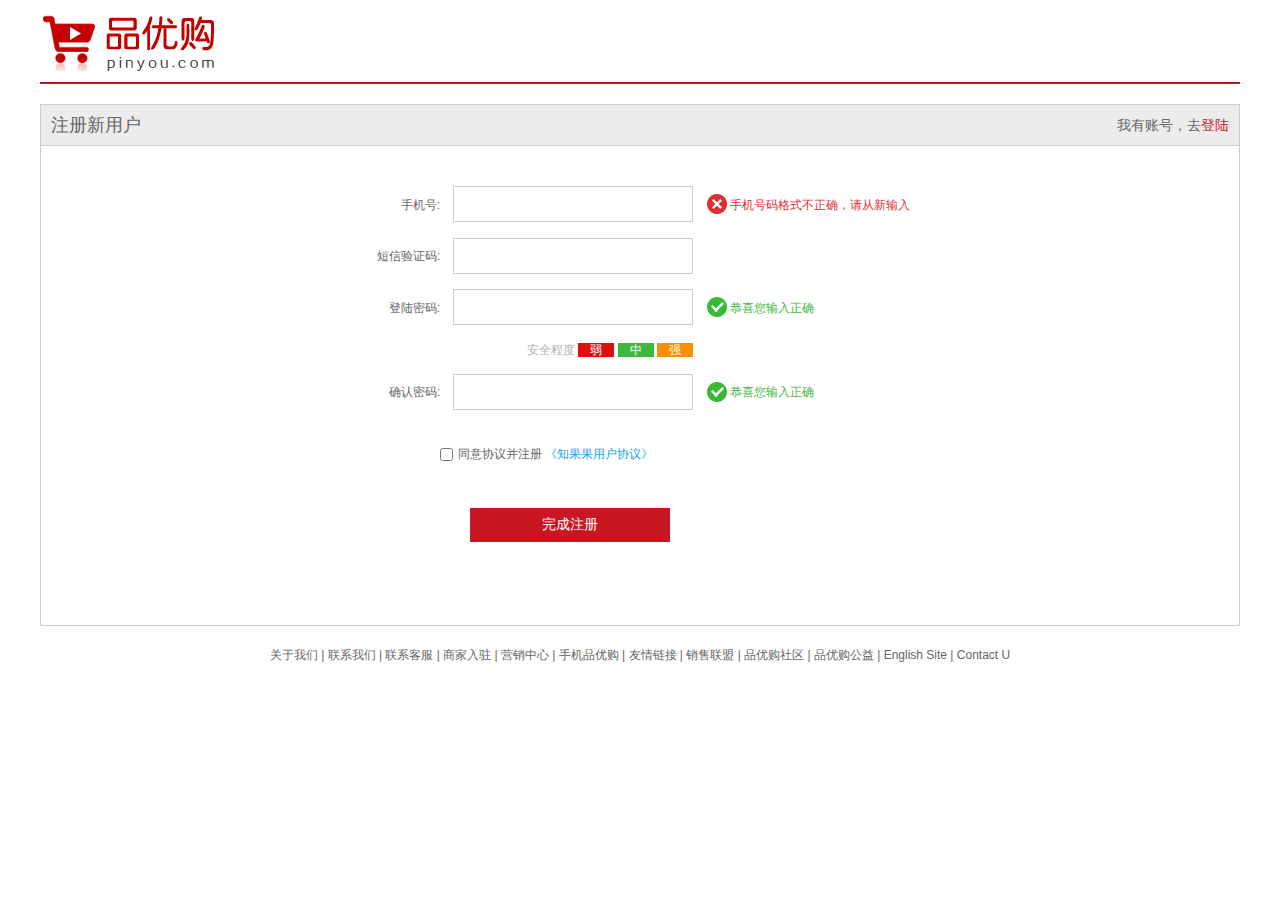
<file: register.html>
<!DOCTYPE html>
<html lang="en">
<head>
	<meta charset="UTF-8">
	<title>注册页面</title>
	<!-- 初始化css -->
	<link rel="stylesheet" href="css/base.css">
	<!-- register css文件 -->
	<link rel="stylesheet" href="css/register.css">
</head>
<body>
	<div class="w">
		<!-- header -->
		<div class="header">
			<div class="logo">
				<a href="index.html">
				   <img src="img/logo.png" alt="">
				</a>
			</div>
		</div>
		<!-- registerarea -->
		<div class="registerarea">
			<h3>
				注册新用户
				<em>
					我有账号，去<a href="login.html">登陆</a>
				</em>
			</h3>
			<div class="reg_form">
				
			    <form action="demo.php">
			    	<ul>
					<li>
						<label for="tel">手机号:</label>
						<input type="text" class="inp" id="tel">
						<span class="error">		
							<i class="error_icon"></i>
						手机号码格式不正确，请从新输入  
						</span>
					</li>
					<li>
						<label for="">短信验证码:</label>
						<input type="text" class="inp">
					
					</li>
					<li>
						<label for="">登陆密码:</label>
						<input type="text" class="inp">
						<span class="success">		
							<i class="success_icon"></i>
						恭喜您输入正确  
						</span>
					</li>
					<li class="safe">
						安全程度 
						<em class="ruo">弱</em>
						<em class="zhong">中</em>
						<em class="qiang">强</em>	
					</li>

					<li>
						<label for="">确认密码:</label>
						<input type="text" class="inp">
						<span class="success" >		
							<i class="success_icon"></i>
						恭喜您输入正确  
						</span>
					</li>
					<li class="agree">  

					  <input type="checkbox" >同意协议并注册
					  <a href="#">《知果果用户协议》</a>
					</li>
					<li>
						<input type="submit" value="完成注册" class="over">
					</li>
				</ul>
			    </form>
				
			</div>
		</div>
		<div class="footer">
			<p class="links">
				关于我们  |  联系我们  |  联系客服  |  商家入驻  |  营销中心  |  手机品优购  |  友情链接  |  销售联盟  |  品优购社区  |  品优购公益  |  English Site  |  Contact U
			</p>
		</div>
	</div>
</body>
</html>
</file>
<file: css/base.css>
﻿/*清除元素默认的内外边距  */
* {
    margin: 0;
    padding: 0
}
/*让所有斜体 不倾斜*/
em,
i {
    font-style: normal;
}
/*去掉列表前面的小点*/
li {
    list-style: none;
}
/*图片没有边框   去掉图片底侧的空白缝隙*/
img {
    border: 0;  /*ie6*/
    vertical-align: middle;
}
/*让button 按钮 变成小手*/
button {
    cursor: pointer;
}
/*取消链接的下划线*/
a {
    color: #666;
    text-decoration: none;
}

a:hover {
    color: #e33333;
}

button,
input {
    font-family: 'Microsoft YaHei', 'Heiti SC', tahoma, arial, 'Hiragino Sans GB', \\5B8B\4F53, sans-serif;
    /*取消轮廓线 蓝色的*/
    outline: none;
}

body {
    background-color: #fff;
    font: 12px/1.5 'Microsoft YaHei', 'Heiti SC', tahoma, arial, 'Hiragino Sans GB', \\5B8B\4F53, sans-serif;
    color: #666
}

.hide,
.none {
    display: none;
}
/*清除浮动*/
.clearfix:after {
    visibility: hidden;
    clear: both;
    display: block;
    content: ".";
    height: 0
}

.clearfix {
    *zoom: 1
}
</file>
<file: css/common.css>
/*公共样式*/
.fl {
	float: left;
}
.fr {
	float: right;
}
@font-face {
    font-family: 'icomoon';
    src:  url('../fonts/icomoon.eot?7kkyc2');
    src:  url('../fonts/icomoon.eot?7kkyc2#iefix') format('embedded-opentype'),
    url('../fonts/icomoon.ttf?7kkyc2') format('truetype'),
    url('../fonts/icomoon.woff?7kkyc2') format('woff'),
    url('../fonts/icomoon.svg?7kkyc2#icomoon') format('svg');
  font-weight: normal;
  font-style: normal;
}
.fr .icomoon {
	font-family: 'icomoon';
	font-size: 16px;
	line-height: 26px;
}
/*版心*/
.w {
	width: 1200px;
	margin: 0 auto;
}
.style-red {
	color: #c81623;
}
.spacer {
	width: 1px;
	height: 12px;
	background-color: #666;
	margin: 9px 12px 0;
}
/*顶部快捷导航*/
.shortcut {
	height: 31px;
	background-color: #f1f1f1;
	line-height: 31px;
}
.shortcut li {
	float: left;
}
/*header区域*/
.header {
	position: relative;
	height: 105px;
}
.logo {
	position: absolute;
	top: 25px;
	left: 0;
	width: 175px;
	height: 56px;
}
.logo a {
	display: block;
	/*overflow: hidden;*/
	width: 175px;
	height: 56px;
	background: url(../img/logo.png) no-repeat;
	/*text-indent: -999px;*/
	font-size: 0;
}
.search {
	position: absolute;
	top: 25px;
	left: 348px;
}
.text {
	float: left;
	width: 445px;
	height: 32px;
	border: 2px solid #b1191a;
	padding-left: 10px;
	color: #ccc;
}
.btn {
	float: left;
	width: 82px;
	height: 36px;
	background-color: #b1191a;
	border: 0;
	font-size: 16px;
	color: #fff;
}
.hotwrods {
	position: absolute;
	top: 65px;
	left: 348px;
}
.hotwrods a {
	margin: 0 10px;
}
.shopcar {
	position: absolute;
	top:25px;
	right: 64px;
	width: 138px;
	height: 34px;
	border: 1px solid #dfdfdf;
	background-color: #f7f7f7;
	line-height: 34px;
	text-align: center;
}
.car {
	font-family: 'icomoon';
	color: #da5555;
}
.arrow {
	font-family: 'icomoon';
	margin-left: 5px;
}
.count {
	position: absolute;
	top: -5px;
	/*应该是左侧对齐 文字才能往右走显示*/
	left: 100px;
	background-color: #e60012;
	height: 14px;
	padding: 0 3px;
	line-height: 14px;
	color: #fff;
	/*border-radius: 左上角 右上角  右下角  左下角;*/
	border-radius: 7px 7px 7px 0;
}
/*nav start*/
.nav {
	height: 45px;
	border-bottom: 2px solid #b1191a;
}
.dropdown {
	width: 209px;
	height: 45px;
}
.dropdown .dt {
	height: 100%;
	background-color: #b1191a;
	font-size: 16px;
	color: #fff;
	text-align: center;
	line-height: 45px;
}
.dropdown .dd {
	height: 465px;
	background-color: #c81623;
	margin-top: 2px;
} 

.menu_item:hover {
	background-color: #fff;
}
/*鼠标经过li 里面的 a变颜色*/
.menu_item:hover a {
	color: #c81623;
}

.menu_item {
	height: 31px;
	line-height: 31px;
	margin-left: 1px;
	padding: 0 10px;
	transition: all .5s;
}
.menu_item:hover {
	padding-left: 20px;
}
.menu_item a {
	font-size: 14px;
	color: #fff;
}
.menu_item i {
	float: right;
	font-family: 'icomoon';
	font-size: 18px;
	color: #fff;
}
.navitems {
	margin-left: 10px;
}
.navitems li {
	float: left;
}
.navitems li a {
	display: block;
	height: 45px;
	padding: 0 25px;
	line-height: 45px;
	font-size: 16px;
}
/*footer 部分*/
.footer {
	height: 386px;
	background-color: #f5f5f5;
	padding-top: 30px;
}
.mod_service {
	height: 79px;
	border-bottom: 1px solid #ccc;
}

.mod_service li {
	float: left;
	width: 240px;
	height: 79px;

}
.mod-service-icon {
	/*浮动的盒子 可以直接给大小的 不需要转换*/
	float: left;
	width: 50px;
	height: 50px;
	margin-left: 35px;
	background: url(../img/icons.png) no-repeat;
}
.mod_service_zheng {
	background-position: -253px -3px;	
}
.mod_service_tit {
	float: left;
	margin-left: 5px;
}
.mod_service_tit h5 {
	margin: 5px 0;
}
.mod_service_kuai {
	background-position: -255px -54px;
}
.mod_service_bao {
	background-position: -257px -105px;
}
.mod_help {
	height: 187px;
	border-bottom: 1px solid #ccc;
}
.mod_help_item {
	float: left;
	width: 150px;
	padding: 20px 0 0 50px;
}
.mod_help_item dt {
	height: 25px;
	font-size: 16px;
}
.mod_help_item dd {
	height: 22px;
}
.mod_help_app dt,
.mod_help_app p {
	padding-left: 15px;
}
.mod_help_app img {
	margin: 7px 0;
}
.mod_copyright {
	text-align: center;
}
.mod_copyright_links {
	margin: 20px 0 15px 0;
}
.mod_copyright_info {
	line-height: 18px;
}
</file>
<file: css/index.css>
/*这个文件里面放的是 首页的样式*/
.main {
	width: 980px;
	height: 455px;
	margin-left: 219px;
	margin-top: 10px;
}
.focus {
	 position: relative;
    width: 721px;
    height: 455px;
    background-color: purple;
    overflow: hidden;
}
.focus ul {
    position: absolute;
    top: 0;
    left: 0;
    width: 600%;
}
 
.focus ul li {
    float: left;
}
.arrow-l,
.arrow-r {
	position: absolute;
	top: 50%;
	margin-top: -20px;
	width: 24px;
	height: 40px;
	background: rgba(0, 0, 0, .3);
	text-align: center;
	line-height: 40px;
	color: #fff;
	font-family: 'icomoon';
	font-size: 18px;
	z-index: 2;
}
.arrow-r {
	right: 0;
}
.circle {
	position: absolute;
	bottom: 10px;
	left: 50px;
}
.circle li {
	float: left;
	width: 8px;
	height: 8px;
	/*background-color: #fff;*/
	border: 2px solid rgba(255, 255, 255, 0.5);
	margin: 0 3px;
	border-radius: 50%;
	/*鼠标经过显示小手*/
	cursor: pointer;

}
.current {
	background-color: #fff;
	box-shadow: 
}
.newsflash {
	width: 250px;
	height: 455px;
}
.news {
	height: 163px;
	border: 1px solid #ccc;
}
.news-hd {
	height: 32px;
	/*dotted 点线  dashed  虚线*/
	border-bottom: 1px dotted #ccc;
	padding:0  15px;
	font-size: 14px;
	line-height: 32px;

}
.news-hd a {
	float: right;
	font-size: 12px;
	font-family: 'icomoon';
}
.news-bd {
	padding: 10px 0 0 15px;
}
.news-bd li {
	height: 23px;
}
.lifeservice {
	overflow: hidden;
	height: 208px;
	border: 1px solid #ccc;
	border-top: none;
}
.lifeservice ul {
	width: 252px;
}
.lifeservice li {
	position: relative;
	float: left;
	width: 62px;
	height: 70px;
	border-right: 1px solid #ccc;
	border-bottom: 1px solid #ccc;
}
.lifeservice li a {
	display: block;
	/* overflow: hidden; 解决i 引起的 外边距塌陷合并的问题*/
	overflow: hidden;
	height: 100%;
}
.lifeservice li p {
	text-align: center;
}
.hot {
	position: absolute;
	right: 0;
	top: 0;
	width: 12px;
	height: 15px;
	background: url(../img/jian.jpg) no-repeat;
}
.service_ico {
	display: block;
	width: 24px;
	height: 24px;
	background: url(../img/icons.png) no-repeat;
	margin: 10px auto;
}
.service_ico_huafei {
	background-position: -17px -16px;
}
.service_ico_feiji {
	width: 26px;
	background-position: -78px -16px;
}
.bargain {
	height: 75px;
	margin-top: 5px;
}
/*推荐模块*/
.recommend {
	height: 163px;
	margin-top: 10px;
}
.recom-hd {
	width: 200px;
	height: 163px;
	background-color: #5c5251;
	text-align: center;
}
.recom-hd img {
	margin: 30px 0 10px 0;
}
.recom-hd h3 {
	font-size: 18px;
	color: #fff;
	font-weight: normal;
}
.recom-bd {
	width: 1000px;
	height: 163px;
	background-color: #ebebeb;
}
.recom-bd li {
	float: left;
	width: 249px;
	height: 145px;
	border-right: 1px solid #ccc;
    margin-top: 10px;
}
.recom-bd .last {
	border-right: 0;
}
/*floor 楼层区*/
.box-hd {
	height: 30px;
	border-bottom: 2px solid #c81623;
	margin-top: 25px;
}
.box-hd h3 {
	float: left;
	font-size: 18px;
	color: #c81623;
}
.tab-list {
	float: right;
	line-height: 30px;
}
.tab-list li {
	float: left;
}
.tab-list li a {
	margin: 0 15px;
}
.box-bd {
	height: 360px;
}
.w209 {
	width: 209px;
	background-color: #f9f9f9;
}
.w329 {
	width: 329px;
}
.w219 {
	width: 219px;
	border-right: 1px solid #ccc;
}
.w220 {
	width: 220px;
	border-right: 1px solid #ccc;	
}
.tab-con li {
	float: left;
	height: 360px;
}
.tab-con-item {
	border-bottom: 1px solid #ccc;
}
.tab-con-list {
	overflow: hidden;
	margin-bottom: 15px;
}
.tab-con-list li {
	width: 86px;
	height: 32px;
	line-height: 32px;
	border-bottom: 1px solid #ccc;
	margin-left: 10px;
	text-align: center;
}
.box-bd li {
	overflow: hidden;
}
.box-bd img {
	/*过渡写到本身上， 谁做动画，给谁加*/
	transition: all .2s;
}
/*我们鼠标经过图片 往右走 8px*/
.box-bd img:hover {
	margin-left: 8px;
}
/*电梯导航*/
.fixedtool {
	position: fixed;
	top: 100px;
	left: 50%;
	margin-left: -676px;
	width: 66px;
	background-color: #fff;
}
.fixedtool li {
	height: 32px;
	line-height: 32px;
	text-align: center;
	font-size: 12px;
	border-bottom: 1px solid #ccc;
	cursor: pointer;
}
.fixedtool .current {
	background-color: #c81623;
	color: #fff;
}
</file>
<file: css/detail.css>
/*详情页的样式文件*/
.de_container {
	margin-top: 20px;
}
.crumb_wrap {
	height: 25px;
}
.crumb_wrap a {
	margin-right: 10px;
}
.preview_wrap {
	width: 400px;
	height: 590px;
}
.preview_img {
	height: 398px;
	border: 1px solid #ccc;
}
.preview_list {
	position: relative;
	height: 60px;
	margin-top: 60px;
}
.list_item {
	width: 320px;
	height: 60px;
	margin: 0 auto;
}
.list_item li {
	float: left;
	width: 56px;
	height: 56px;
	border: 2px solid transparent;
	margin: 0 2px;
}
.list_item li.current {
	border-color: #c81623;
}
.arrow_prev,
.arrow_next {
	position: absolute;
	top: 15px;
	width: 22px;
	height: 32px;
	background-color: purple;
}
.arrow_prev {
	left: 0;
	background: url(../img/arrow-prev.png) no-repeat;
}
.arrow_next {
	right: 0;
	background: url(../img/arrow-next.png) no-repeat;
}
.itemInfo_wrap {
	width: 718px;
}
.sku_name {
	height: 30px;
	font-size: 16px;
	font-weight: 700;
}
.news {
	height: 32px;
	color: #e12228;
}
.summary dl {
	overflow: hidden;
}
.summary dt,
.summary dd {
	float: left;
}
.summary dt {
	width: 60px;
	padding-left: 10px;
	line-height: 36px;
}
.summary_price ,
.summary_promotion {
	position: relative;
	padding: 10px 0;
	background-color: #fee9eb;
}
.price {
	font-size: 24px;
	color: #e12228;
}
.summary_price a {
	color: #c81623;
}
.remark {
	position: absolute;
	right: 10px;
	top: 20px;
}
.summary_promotion {
	padding-top: 0;
}
.summary_promotion dd {
	width: 450px;
	line-height: 36px;
}
.summary_promotion em {
	display: inline-block;
	width: 40px;
	height: 22px;
	background-color: #c81623;
	text-align: center;
	line-height: 22px;
	color: #fff;
}
.summary_support dd {
	line-height: 36px;
}
.choose_color a {
	display: inline-block;
	width: 80px;
	height: 41px;
	background-color: #f7f7f7;
	border: 1px solid #ededed;
	text-align: center;
	line-height: 41px;
}
.summary a.current {
	border-color: #c81623;
}
.choose_version  {
	margin: 10px 0;
}
.choose_version a,
.choose_type a {
	display: inline-block;
	height: 32px;
	padding: 0 12px;
	background-color: #f7f7f7;
	border: 1px solid #ededed;
	text-align: center;
	line-height: 32px;
}
.choose_btns {
	margin-top: 20px;
}
.choose_amount {
	position: relative;
	float: left;
	width: 50px;
	height: 46px;
	background-color: pink;
}
.choose_amount input {
	width: 33px;
	height: 44px;
	border: 1px solid #ccc;
	text-align: center;
}
.add,
.reduce {
	position: absolute;
	right: 0;
	width: 15px;
	height: 22px;
	border: 1px solid #ccc;
	background-color: #f1f1f1;
	text-align: center;
	line-height: 22px;
}
.add {
	top: 0;
	
}
.reduce {
	bottom: 0;
	/*禁止鼠标样式*/
	cursor: not-allowed;   /* pointer  小手  move  移动  */
}
.addcar {
	float: left;
	width: 142px;
	height: 46px;
	background-color: #c81623;
	text-align: center;
	line-height: 46px;
	font-size: 18px;
	color: #fff;
	margin-left: 10px;
	font-weight: 700;
}
.product_detail {
	margin-bottom: 50px;
}
.aside {
	width: 208px;
	border: 1px solid #ccc;
}
.tab_list {
	overflow: hidden;
	height: 34px;
}
/*把背景颜色 底边框都给 li*/
.tab_list li {
	float: left;
	background-color: #f1f1f1;
	border-bottom: 1px solid #ccc;
	height: 33px;
	text-align: center;
	line-height: 33px;
}
/*鼠标单击 li 变化样式   背景变白色 去掉下边框 文字变颜色*/
.tab_list .current {
	background-color: #fff;
	border-bottom: 0;
	color: red;
}
.first_tab {
	width: 104px;
}
.second_tab {
	width: 103px;
	border-left: 1px solid #ccc;
}
.tab_con {
	padding: 0 10px;
}
.tab_con li {
	border-bottom: 1px solid #ccc;
}
.tab_con li h5 {
	/*超出的文字省略号显示*/
	white-space: nowrap;
	overflow: hidden;
	text-overflow: ellipsis;
	font-weight: 400;
}
.aside_price {
	font-weight: 700;
	margin: 10px 0;
}
.as_addcar {
	display: block;
	width: 88px;
	height: 26px;
	border: 1px solid #ccc;
	background-color: #f7f7f7;
	margin: 10px auto;
	text-align: center;
	line-height: 26px;
}
.detail {
	width: 978px;
}
.detail_tab_list {
	height: 39px;
	border: 1px solid #ccc;
	background-color: #f1f1f1;
}
.detail_tab_list li {
	float: left;
	height: 39px;
	line-height: 39px;
	padding: 0 20px;
	text-align: center;
	cursor: pointer;
}
.detail_tab_list .current {
	background-color: #c81623;
	color: #fff;
}
.item_info {
	padding: 20px 0 0 20px;
}
.item_info li {
	line-height: 22px;
}
.more {
	float: right;
	font-weight: 700;
	font-family: 'icomoon';
}
</file>
<file: css/list.css>
/*列表页面的css*/
.sk {
	position: absolute;
	top: 40px;
	left: 185px;
	height: 32px;
	border-left: 1px solid  #b1191a;
	padding: 5px 0 0 15px;
}
.sk_list li {
	float: left;
	line-height: 45px;
	margin: 0 30px;
}
.sk_list li a {
	font-size: 16px;
	color: #000;
	font-weight: 700;

}
.sk_list li a:hover {
	color: #c81523;
}
.sk_con li {
	float: left;
	line-height: 45px;
	margin: 0 20px;
}
.sk_con li a {
	font-size: 14px;
	font-weight: 700;
	font-family: 'icomoon';
}
/*列表页内容区域?*/
.sk_bd {
	margin-top: 25px;
}
.sk_bd ul {
	width: 1212px;
}
.sk_goods {
	position: relative;
	float: left;
	width: 288px;
	height: 458px;
	border: 1px solid transparent;
	margin: 0  12px 15px 0;
}
.sk_goods:hover {
	border: 1px solid #e12228;
}
.sk_goods_title {
	font-size: 14px;
	color: #666;
	font-weight: normal;
	padding: 10px;
}
.sk_goods_price {
	padding: 0 10px;
}
.sk_goods_price em {
	font-size: 22px;
	color: #e60012;
}
.sk_goods_price del {
	font-size: 14px;
	font-weight: 700;
	color: #a4a4a4;
}
.sk_goods_progress {
	padding: 0 10px;
}
.bar {
	display: inline-block;
	width: 130px;
	height: 10px;
	border: 1px solid #b1191a;
	vertical-align: middle;
	margin: 0 5px;
	border-radius: 5px;
}
.bar_in {
	width: 87%;
	height: 10px;
	background-color: #f24349;
}
.sk_goods_progress em,
.sk_goods_progress i {
	color: #f24349;
}
.sk_goods_buy {
	position: absolute;
	bottom: 0;
	width: 100%;
	height: 50px;
	background-color: #b1191a;
	color: #fff;
	text-align: center;
	line-height: 50px;
	font-size: 20px;
}
.page {
	margin: 40px 0;
	/*里面的文字内容  行内块 行内元素 都可以水平居中对齐*/
	text-align: center;
}
.page_num a {
	display: inline-block;
	width: 36px;
	height: 36px;
	line-height: 36px;
	border: 1px solid #ccc;
	background-color: #f7f7f7;
}
.page_num .pn_prev,
.page_num .pn_next {
	width: 83px;
}
.page_num .dotted ,
.page_num .current {
	border: 1px solid transparent;
	background-color: transparent;
}
.page_skip input {
	width: 46px;
	height: 36px;
	border: 1px solid #ccc;
	text-align: center;
	/*过渡写在本身上 谁做动画，给谁加*/
	transition: all 0.3s;
}
/*表单获得焦点后 */
.page_skip input:focus {
	width: 88px;
	border: 1px solid skyblue;
}
.page_skip button {
	width: 54px;
	height: 36px;
	border: 1px solid #ccc;
	background-color: #f7f7f7;
}
</file>
<file: css/register.css>
.w {
	width: 1200px;
	margin: auto;
}
.header {
	height: 82px;
	border-bottom: 2px solid #b1191a;
}
.logo {
	padding-top: 15px;
}
.registerarea {
	height: 520px;
	border: 1px solid #ccc;
	margin-top: 20px;
}
.registerarea h3 {
	height: 40px;
	border-bottom: 1px solid #ccc;
	background-color: #ececec;
	padding: 0  10px;
	font-weight: 400;
	line-height: 40px;
	font-size: 18px;
}
.registerarea h3 em {
	float: right;
	font-size: 14px;
}
.registerarea a {
	color: #c81623;
}
.reg_form {
	width: 600px;
	height: 400px;
	margin: 40px auto 0;
}
.reg_form li {
	margin-bottom: 15px;
}
.reg_form label {
	display: inline-block;
	width: 100px;
	height: 36px;
	line-height: 36px;
	text-align: right;
}
.inp {
	width: 238px;
	height: 34px;
	border: 1px solid #ccc;
	margin-left: 10px;
} 
.error {
	color: #df3033;
	margin-left: 10px;
}
.error_icon,
.success_icon {
	display: inline-block;
	width: 20px;
	height: 20px;
	background: url(../img/error.png) no-repeat;
	vertical-align: middle;
	margin-top: -2px;
}
.success {
	color: #40b83f;
	margin-left: 10px;
}
.success_icon {
	background-image: url(../img/success.png);
}
.safe {
	padding-left: 187px;
	color: #b2b2b2;
}
.safe em {
	padding: 0 12px;
	color: #fff;
}
.ruo {
	background-color: #de1111;
}

.zhong {
	background-color: #40b83f;
}

.qiang {
	background-color: #f79100;
}
.agree {
	padding-top: 20px;
	padding-left: 100px;
}
.agree  input {
	vertical-align: middle;
	margin-right: 5px;
}
.agree  a {
	color: #1ba1e6;
}
.over {
	width: 200px;
	height: 34px;
	background-color: #c81623;
	margin: 30px 0 0 130px;
	border: none;
	color: #fff;
	font-size: 14px;

}
.footer {
	height: 120px;
	text-align: center;
}
.links {
	margin-top: 20px;
	height: 30px;
}
.copyright {
	line-height: 20px;
}
</file>
